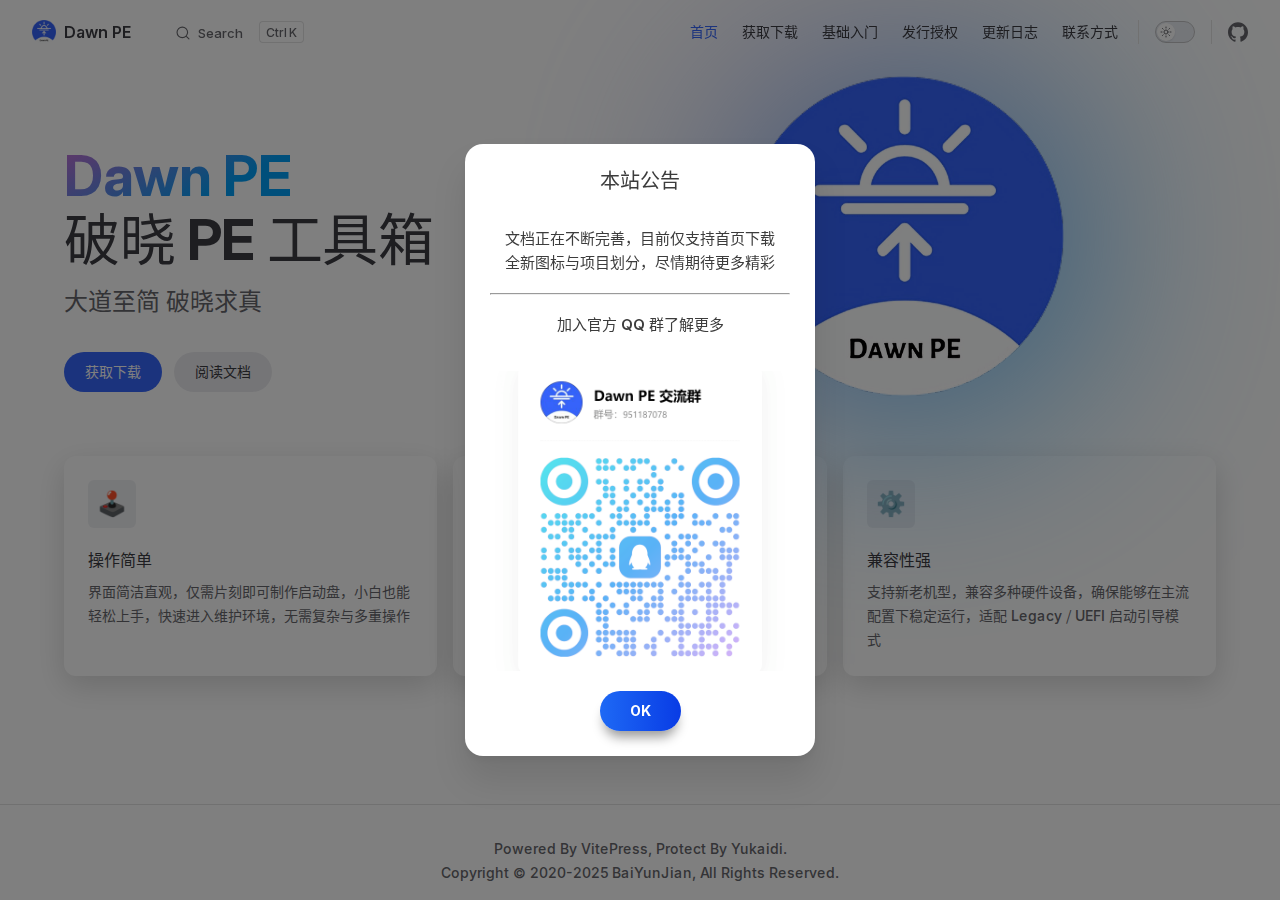
<file: index.html>
<!DOCTYPE html>
<html lang="zh-CN" dir="ltr">
  <head>
    <meta charset="utf-8">
    <meta name="viewport" content="width=device-width,initial-scale=1">
    <title>Dawn PE | 破晓 PE 工具箱</title>
    <meta name="description" content="破晓PE工具箱，一款操作简单、功能强大、兼容性强的全新系统维护工具">
    <meta name="generator" content="VitePress v1.6.3">
    <link rel="preload stylesheet" href="/assets/style.BrmWHdEW.css" as="style">
    <link rel="preload stylesheet" href="/vp-icons.css" as="style">
    
    <script type="module" src="/assets/app.CfW9A6sj.js"></script>
    <link rel="preload" href="/assets/inter-roman-latin.Di8DUHzh.woff2" as="font" type="font/woff2" crossorigin="">
    <link rel="modulepreload" href="/assets/chunks/theme.GeffJ09G.js">
    <link rel="modulepreload" href="/assets/chunks/framework.xFb74wGt.js">
    <link rel="modulepreload" href="/assets/index.md.cGZFNLOT.lean.js">
    <link rel="icon" href="/logo.png">
    <script id="check-dark-mode">(()=>{const e=localStorage.getItem("vitepress-theme-appearance")||"auto",a=window.matchMedia("(prefers-color-scheme: dark)").matches;(!e||e==="auto"?a:e==="dark")&&document.documentElement.classList.add("dark")})();</script>
    <script id="check-mac-os">document.documentElement.classList.toggle("mac",/Mac|iPhone|iPod|iPad/i.test(navigator.platform));</script>
    <meta name="keywords" content="破晓PE工具箱,破晓PE,DawnPE,WinPE,PE系统">
  </head>
  <body>
    <div id="app"><div class="Layout" data-v-e178e7b6><!--[--><!--[--><div class="notice-background" style="display:block;" data-v-4dba5243></div><div class="notice" data-v-4dba5243><h3 class="notice-title" data-v-4dba5243>本站公告</h3><div class="notice-describe" data-v-4dba5243><p style="text-align:center;" data-v-4dba5243><br data-v-4dba5243>文档正在不断完善，目前仅支持首页下载<br data-v-4dba5243>全新图标与项目划分，尽情期待更多精彩</p><hr data-v-4dba5243><p style="text-align:center;" data-v-4dba5243><strong data-v-4dba5243>加入官方 QQ 群了解更多</strong></p><br data-v-4dba5243><img class="notice-img" src="/qrcode.png" data-v-4dba5243></div><div class="notice-footer" data-v-4dba5243><div class="notice-btn" data-v-4dba5243>OK</div></div></div><!--]--><!--]--><!--[--><span tabindex="-1" data-v-7af8aa32></span><a href="#VPContent" class="VPSkipLink visually-hidden" data-v-7af8aa32>Skip to content</a><!--]--><!----><header class="VPNav" data-v-e178e7b6 data-v-7f7a9f33><div class="VPNavBar" data-v-7f7a9f33 data-v-881177e9><div class="wrapper" data-v-881177e9><div class="container" data-v-881177e9><div class="title" data-v-881177e9><div class="VPNavBarTitle" data-v-881177e9 data-v-2afa3e65><a class="title" href="/" data-v-2afa3e65><!--[--><!--]--><!--[--><img class="VPImage logo" src="/logo.png" alt data-v-9a5367e8><!--]--><span data-v-2afa3e65>Dawn PE</span><!--[--><!--]--></a></div></div><div class="content" data-v-881177e9><div class="content-body" data-v-881177e9><!--[--><!--]--><div class="VPNavBarSearch search" data-v-881177e9><!--[--><!----><div id="local-search"><button type="button" class="DocSearch DocSearch-Button" aria-label="Search"><span class="DocSearch-Button-Container"><span class="vp-icon DocSearch-Search-Icon"></span><span class="DocSearch-Button-Placeholder">Search</span></span><span class="DocSearch-Button-Keys"><kbd class="DocSearch-Button-Key"></kbd><kbd class="DocSearch-Button-Key">K</kbd></span></button></div><!--]--></div><nav aria-labelledby="main-nav-aria-label" class="VPNavBarMenu menu" data-v-881177e9 data-v-ee873ba1><span id="main-nav-aria-label" class="visually-hidden" data-v-ee873ba1> Main Navigation </span><!--[--><!--[--><a class="VPLink link VPNavBarMenuLink active" href="/" tabindex="0" data-v-ee873ba1 data-v-897f0b1d><!--[--><span data-v-897f0b1d>首页</span><!--]--></a><!--]--><!--[--><span class="VPLink VPNavBarMenuLink" tabindex="0" data-v-ee873ba1 data-v-897f0b1d><!--[--><span data-v-897f0b1d>获取下载</span><!--]--></span><!--]--><!--[--><span class="VPLink VPNavBarMenuLink" tabindex="0" data-v-ee873ba1 data-v-897f0b1d><!--[--><span data-v-897f0b1d>基础入门</span><!--]--></span><!--]--><!--[--><span class="VPLink VPNavBarMenuLink" tabindex="0" data-v-ee873ba1 data-v-897f0b1d><!--[--><span data-v-897f0b1d>发行授权</span><!--]--></span><!--]--><!--[--><span class="VPLink VPNavBarMenuLink" tabindex="0" data-v-ee873ba1 data-v-897f0b1d><!--[--><span data-v-897f0b1d>更新日志</span><!--]--></span><!--]--><!--[--><span class="VPLink VPNavBarMenuLink" tabindex="0" data-v-ee873ba1 data-v-897f0b1d><!--[--><span data-v-897f0b1d>联系方式</span><!--]--></span><!--]--><!--]--></nav><!----><div class="VPNavBarAppearance appearance" data-v-881177e9 data-v-3ddb055d><button class="VPSwitch VPSwitchAppearance" type="button" role="switch" title aria-checked="false" data-v-3ddb055d data-v-9e27196a data-v-c5d93eb2><span class="check" data-v-c5d93eb2><span class="icon" data-v-c5d93eb2><!--[--><span class="vpi-sun sun" data-v-9e27196a></span><span class="vpi-moon moon" data-v-9e27196a></span><!--]--></span></span></button></div><div class="VPSocialLinks VPNavBarSocialLinks social-links" data-v-881177e9 data-v-55b4de44 data-v-327995e8><!--[--><a class="VPSocialLink no-icon" href="https://github.com/baiyunjian" aria-label="github" target="_blank" rel="noopener" data-v-327995e8 data-v-a5ec0e2d><span class="vpi-social-github"></span></a><!--]--></div><div class="VPFlyout VPNavBarExtra extra" data-v-881177e9 data-v-3c876383 data-v-6269fd87><button type="button" class="button" aria-haspopup="true" aria-expanded="false" aria-label="extra navigation" data-v-6269fd87><span class="vpi-more-horizontal icon" data-v-6269fd87></span></button><div class="menu" data-v-6269fd87><div class="VPMenu" data-v-6269fd87 data-v-560680de><!----><!--[--><!--[--><!----><div class="group" data-v-3c876383><div class="item appearance" data-v-3c876383><p class="label" data-v-3c876383>深浅模式</p><div class="appearance-action" data-v-3c876383><button class="VPSwitch VPSwitchAppearance" type="button" role="switch" title aria-checked="false" data-v-3c876383 data-v-9e27196a data-v-c5d93eb2><span class="check" data-v-c5d93eb2><span class="icon" data-v-c5d93eb2><!--[--><span class="vpi-sun sun" data-v-9e27196a></span><span class="vpi-moon moon" data-v-9e27196a></span><!--]--></span></span></button></div></div></div><div class="group" data-v-3c876383><div class="item social-links" data-v-3c876383><div class="VPSocialLinks social-links-list" data-v-3c876383 data-v-327995e8><!--[--><a class="VPSocialLink no-icon" href="https://github.com/baiyunjian" aria-label="github" target="_blank" rel="noopener" data-v-327995e8 data-v-a5ec0e2d><span class="vpi-social-github"></span></a><!--]--></div></div></div><!--]--><!--]--></div></div></div><!--[--><!--]--><button type="button" class="VPNavBarHamburger hamburger" aria-label="mobile navigation" aria-expanded="false" aria-controls="VPNavScreen" data-v-881177e9 data-v-8a28f7e7><span class="container" data-v-8a28f7e7><span class="top" data-v-8a28f7e7></span><span class="middle" data-v-8a28f7e7></span><span class="bottom" data-v-8a28f7e7></span></span></button></div></div></div></div><div class="divider" data-v-881177e9><div class="divider-line" data-v-881177e9></div></div></div><!----></header><!----><!----><div class="VPContent is-home" id="VPContent" data-v-e178e7b6 data-v-4fecb6a6><div class="VPHome" data-v-4fecb6a6 data-v-e3c2ee97><!--[--><!--]--><div class="VPHero has-image VPHomeHero" data-v-e3c2ee97 data-v-76ff7de8><div class="container" data-v-76ff7de8><div class="main" data-v-76ff7de8><!--[--><!--]--><!--[--><h1 class="heading" data-v-76ff7de8><span class="name clip" data-v-76ff7de8>Dawn PE</span><span class="text" data-v-76ff7de8>破晓 PE 工具箱</span></h1><p class="tagline" data-v-76ff7de8>大道至简 破晓求真</p><!--]--><!--[--><!--]--><div class="actions" data-v-76ff7de8><!--[--><div class="action" data-v-76ff7de8><a class="VPButton medium brand" href="https://rylo.cn/d/%E5%A4%A9%E7%BF%BC%E4%BA%91/DawnPE/DawnPE_V1.3.6.7z" target="_blank" rel="noreferrer" data-v-76ff7de8 data-v-b9deb570>获取下载</a></div><div class="action" data-v-76ff7de8><a class="VPButton medium alt" href="/" data-v-76ff7de8 data-v-b9deb570>阅读文档</a></div><!--]--></div><!--[--><!--]--></div><div class="image" data-v-76ff7de8><div class="image-container" data-v-76ff7de8><div class="image-bg" data-v-76ff7de8></div><!--[--><!--[--><img class="VPImage image-src" src="/logo.png" alt="Dawn PE" data-v-9a5367e8><!--]--><!--]--></div></div></div></div><!--[--><!--]--><!--[--><!--]--><div class="VPFeatures VPHomeFeatures" data-v-e3c2ee97 data-v-2e446bf0><div class="container" data-v-2e446bf0><div class="items" data-v-2e446bf0><!--[--><div class="grid-3 item" data-v-2e446bf0><div class="VPLink no-icon VPFeature" data-v-2e446bf0 data-v-46eb109b><!--[--><article class="box" data-v-46eb109b><div class="icon" data-v-46eb109b>🕹️</div><h2 class="title" data-v-46eb109b>操作简单</h2><p class="details" data-v-46eb109b>界面简洁直观，仅需片刻即可制作启动盘，小白也能轻松上手，快速进入维护环境，无需复杂与多重操作</p><!----></article><!--]--></div></div><div class="grid-3 item" data-v-2e446bf0><div class="VPLink no-icon VPFeature" data-v-2e446bf0 data-v-46eb109b><!--[--><article class="box" data-v-46eb109b><div class="icon" data-v-46eb109b>🚀</div><h2 class="title" data-v-46eb109b>功能强大</h2><p class="details" data-v-46eb109b>满足不同需求，设计 Plus 与 Lite 双定位支持，网络与维护通吃，集成多种实用工具，大幅提升维护效率</p><!----></article><!--]--></div></div><div class="grid-3 item" data-v-2e446bf0><div class="VPLink no-icon VPFeature" data-v-2e446bf0 data-v-46eb109b><!--[--><article class="box" data-v-46eb109b><div class="icon" data-v-46eb109b>⚙️</div><h2 class="title" data-v-46eb109b>兼容性强</h2><p class="details" data-v-46eb109b>支持新老机型，兼容多种硬件设备，确保能够在主流配置下稳定运行，适配 Legacy / UEFI 启动引导模式</p><!----></article><!--]--></div></div><!--]--></div></div></div><!--[--><!--]--><div class="vp-doc container" style="" data-v-e3c2ee97 data-v-1bc09274><!--[--><div style="position:relative;" data-v-e3c2ee97><div></div></div><!--]--></div></div></div><footer class="VPFooter" data-v-e178e7b6 data-v-679609dc><div class="container" data-v-679609dc><p class="message" data-v-679609dc>
        Powered By <a style="text-decoration: none;" href="https://github.com/vuejs/vitepress" target="_blank" rel="nofollow">VitePress</a>, Protect By <a style="text-decoration: none;" href="https://yukaidi.top" target="_blank" rel="nofollow">Yukaidi</a>.
      </p><p class="copyright" data-v-679609dc>Copyright © 2020-2025 BaiYunJian, All Rights Reserved.</p></div></footer><!--[--><!--]--></div></div>
    <script>window.__VP_HASH_MAP__=JSON.parse("{\"index.md\":\"cGZFNLOT\"}");window.__VP_SITE_DATA__=JSON.parse("{\"lang\":\"zh-CN\",\"dir\":\"ltr\",\"title\":\"Dawn PE\",\"description\":\"一款操作简单、功能强大、兼容性强的全新系统维护工具\",\"base\":\"/\",\"head\":[],\"router\":{\"prefetchLinks\":true},\"appearance\":true,\"themeConfig\":{\"logo\":\"/logo.png\",\"nav\":[{\"text\":\"首页\",\"link\":\"/\"},{\"text\":\"获取下载\",\"link\":\"\"},{\"text\":\"基础入门\",\"link\":\"\"},{\"text\":\"发行授权\",\"link\":\"\"},{\"text\":\"更新日志\",\"link\":\"\"},{\"text\":\"联系方式\",\"link\":\"\"}],\"sidebar\":[{\"text\":\"简介\",\"items\":[{\"text\":\"前言\",\"link\":\"/guide/preface\"},{\"text\":\"特色\",\"link\":\"/guide/feature\"},{\"text\":\"类别\",\"link\":\"/guide/class\"},{\"text\":\"须知\",\"link\":\"/guide/notice\"},{\"text\":\"鸣谢\",\"link\":\"/guide/thanks\"}]},{\"text\":\"入门\",\"items\":[{\"text\":\"U 盘模式\",\"link\":\"/base/startup\"},{\"text\":\"本地模式\",\"link\":\"/base/local\"},{\"text\":\"生成 ISO\",\"link\":\"/base/imaging\"}]},{\"text\":\"实例\",\"items\":[{\"text\":\"安装系统\",\"link\":\"/practice/sysinstall\"},{\"text\":\"制作映像\",\"link\":\"/practice/syspack\"},{\"text\":\"修复引导\",\"link\":\"/practice/bootfix\"},{\"text\":\"硬盘分区\",\"link\":\"/practice/diskpart\"},{\"text\":\"驱动备份\",\"link\":\"/practice/drvbackup\"},{\"text\":\"密码破解\",\"link\":\"/practice/password\"}]},{\"text\":\"进阶\",\"items\":[{\"text\":\"常用命令\",\"link\":\"/advance/pecmd\"},{\"text\":\"软件添加\",\"link\":\"/advance/softadd\"},{\"text\":\"驱动添加\",\"link\":\"/advance/drvadd\"},{\"text\":\"壁纸修改\",\"link\":\"/advance/wallpaper\"},{\"text\":\"模块加载\",\"link\":\"/advance/loadmod\"}]},{\"text\":\"发行\",\"items\":[{\"text\":\"版权说明\",\"link\":\"/auth/copyright\"},{\"text\":\"授权规范\",\"link\":\"/auth/rule\"},{\"text\":\"构建仓库\",\"link\":\"/auth/builder\"},{\"text\":\"范例项目\",\"link\":\"/auth/example\"}]}],\"socialLinks\":[{\"icon\":\"github\",\"link\":\"https://github.com/baiyunjian\"}],\"darkModeSwitchLabel\":\"深浅模式\",\"sidebarMenuLabel\":\"目录\",\"returnToTopLabel\":\"返回顶部\",\"outline\":{\"level\":[2,4],\"label\":\"本页大纲\"},\"search\":{\"provider\":\"local\",\"options\":{\"locales\":{\"zh\":{\"translations\":{\"button\":{\"buttonText\":\"搜索文档\",\"buttonAriaLabel\":\"搜索文档\"},\"modal\":{\"noResultsText\":\"无法找到相关结果\",\"resetButtonTitle\":\"清除查询条件\",\"footer\":{\"selectText\":\"选择\",\"navigateText\":\"切换\"}}}}}}},\"footer\":{\"message\":\"\\n        Powered By <a style=\\\"text-decoration: none;\\\" href=\\\"https://github.com/vuejs/vitepress\\\" target=\\\"_blank\\\" rel=\\\"nofollow\\\">VitePress</a>, Protect By <a style=\\\"text-decoration: none;\\\" href=\\\"https://yukaidi.top\\\" target=\\\"_blank\\\" rel=\\\"nofollow\\\">Yukaidi</a>.\\n      \",\"copyright\":\"Copyright © 2020-2025 BaiYunJian, All Rights Reserved.\"},\"lastUpdated\":{\"text\":\"更新时间\",\"formatOptions\":{\"dateStyle\":\"short\",\"timeStyle\":\"medium\"}},\"docFooter\":{\"prev\":\"上一页\",\"next\":\"下一页\"}},\"locales\":{},\"scrollOffset\":134,\"cleanUrls\":false}");</script>
    
  </body>
</html>
</file>
<file: assets/style.BrmWHdEW.css>
@font-face{font-family:Inter;font-style:normal;font-weight:100 900;font-display:swap;src:url(/assets/inter-roman-cyrillic-ext.BBPuwvHQ.woff2) format("woff2");unicode-range:U+0460-052F,U+1C80-1C88,U+20B4,U+2DE0-2DFF,U+A640-A69F,U+FE2E-FE2F}@font-face{font-family:Inter;font-style:normal;font-weight:100 900;font-display:swap;src:url(/assets/inter-roman-cyrillic.C5lxZ8CY.woff2) format("woff2");unicode-range:U+0301,U+0400-045F,U+0490-0491,U+04B0-04B1,U+2116}@font-face{font-family:Inter;font-style:normal;font-weight:100 900;font-display:swap;src:url(/assets/inter-roman-greek-ext.CqjqNYQ-.woff2) format("woff2");unicode-range:U+1F00-1FFF}@font-face{font-family:Inter;font-style:normal;font-weight:100 900;font-display:swap;src:url(/assets/inter-roman-greek.BBVDIX6e.woff2) format("woff2");unicode-range:U+0370-0377,U+037A-037F,U+0384-038A,U+038C,U+038E-03A1,U+03A3-03FF}@font-face{font-family:Inter;font-style:normal;font-weight:100 900;font-display:swap;src:url(/assets/inter-roman-vietnamese.BjW4sHH5.woff2) format("woff2");unicode-range:U+0102-0103,U+0110-0111,U+0128-0129,U+0168-0169,U+01A0-01A1,U+01AF-01B0,U+0300-0301,U+0303-0304,U+0308-0309,U+0323,U+0329,U+1EA0-1EF9,U+20AB}@font-face{font-family:Inter;font-style:normal;font-weight:100 900;font-display:swap;src:url(/assets/inter-roman-latin-ext.4ZJIpNVo.woff2) format("woff2");unicode-range:U+0100-02AF,U+0304,U+0308,U+0329,U+1E00-1E9F,U+1EF2-1EFF,U+2020,U+20A0-20AB,U+20AD-20C0,U+2113,U+2C60-2C7F,U+A720-A7FF}@font-face{font-family:Inter;font-style:normal;font-weight:100 900;font-display:swap;src:url(/assets/inter-roman-latin.Di8DUHzh.woff2) format("woff2");unicode-range:U+0000-00FF,U+0131,U+0152-0153,U+02BB-02BC,U+02C6,U+02DA,U+02DC,U+0304,U+0308,U+0329,U+2000-206F,U+2074,U+20AC,U+2122,U+2191,U+2193,U+2212,U+2215,U+FEFF,U+FFFD}@font-face{font-family:Inter;font-style:italic;font-weight:100 900;font-display:swap;src:url(/assets/inter-italic-cyrillic-ext.r48I6akx.woff2) format("woff2");unicode-range:U+0460-052F,U+1C80-1C88,U+20B4,U+2DE0-2DFF,U+A640-A69F,U+FE2E-FE2F}@font-face{font-family:Inter;font-style:italic;font-weight:100 900;font-display:swap;src:url(/assets/inter-italic-cyrillic.By2_1cv3.woff2) format("woff2");unicode-range:U+0301,U+0400-045F,U+0490-0491,U+04B0-04B1,U+2116}@font-face{font-family:Inter;font-style:italic;font-weight:100 900;font-display:swap;src:url(/assets/inter-italic-greek-ext.1u6EdAuj.woff2) format("woff2");unicode-range:U+1F00-1FFF}@font-face{font-family:Inter;font-style:italic;font-weight:100 900;font-display:swap;src:url(/assets/inter-italic-greek.DJ8dCoTZ.woff2) format("woff2");unicode-range:U+0370-0377,U+037A-037F,U+0384-038A,U+038C,U+038E-03A1,U+03A3-03FF}@font-face{font-family:Inter;font-style:italic;font-weight:100 900;font-display:swap;src:url(/assets/inter-italic-vietnamese.BSbpV94h.woff2) format("woff2");unicode-range:U+0102-0103,U+0110-0111,U+0128-0129,U+0168-0169,U+01A0-01A1,U+01AF-01B0,U+0300-0301,U+0303-0304,U+0308-0309,U+0323,U+0329,U+1EA0-1EF9,U+20AB}@font-face{font-family:Inter;font-style:italic;font-weight:100 900;font-display:swap;src:url(/assets/inter-italic-latin-ext.CN1xVJS-.woff2) format("woff2");unicode-range:U+0100-02AF,U+0304,U+0308,U+0329,U+1E00-1E9F,U+1EF2-1EFF,U+2020,U+20A0-20AB,U+20AD-20C0,U+2113,U+2C60-2C7F,U+A720-A7FF}@font-face{font-family:Inter;font-style:italic;font-weight:100 900;font-display:swap;src:url(/assets/inter-italic-latin.C2AdPX0b.woff2) format("woff2");unicode-range:U+0000-00FF,U+0131,U+0152-0153,U+02BB-02BC,U+02C6,U+02DA,U+02DC,U+0304,U+0308,U+0329,U+2000-206F,U+2074,U+20AC,U+2122,U+2191,U+2193,U+2212,U+2215,U+FEFF,U+FFFD}@font-face{font-family:Punctuation SC;font-weight:400;src:local("PingFang SC Regular"),local("Noto Sans CJK SC"),local("Microsoft YaHei");unicode-range:U+201C,U+201D,U+2018,U+2019,U+2E3A,U+2014,U+2013,U+2026,U+00B7,U+007E,U+002F}@font-face{font-family:Punctuation SC;font-weight:500;src:local("PingFang SC Medium"),local("Noto Sans CJK SC"),local("Microsoft YaHei");unicode-range:U+201C,U+201D,U+2018,U+2019,U+2E3A,U+2014,U+2013,U+2026,U+00B7,U+007E,U+002F}@font-face{font-family:Punctuation SC;font-weight:600;src:local("PingFang SC Semibold"),local("Noto Sans CJK SC Bold"),local("Microsoft YaHei Bold");unicode-range:U+201C,U+201D,U+2018,U+2019,U+2E3A,U+2014,U+2013,U+2026,U+00B7,U+007E,U+002F}@font-face{font-family:Punctuation SC;font-weight:700;src:local("PingFang SC Semibold"),local("Noto Sans CJK SC Bold"),local("Microsoft YaHei Bold");unicode-range:U+201C,U+201D,U+2018,U+2019,U+2E3A,U+2014,U+2013,U+2026,U+00B7,U+007E,U+002F}:root{--vp-c-white: #ffffff;--vp-c-black: #000000;--vp-c-neutral: var(--vp-c-black);--vp-c-neutral-inverse: var(--vp-c-white)}.dark{--vp-c-neutral: var(--vp-c-white);--vp-c-neutral-inverse: var(--vp-c-black)}:root{--vp-c-gray-1: #dddde3;--vp-c-gray-2: #e4e4e9;--vp-c-gray-3: #ebebef;--vp-c-gray-soft: rgba(142, 150, 170, .14);--vp-c-indigo-1: #3451b2;--vp-c-indigo-2: #3a5ccc;--vp-c-indigo-3: #5672cd;--vp-c-indigo-soft: rgba(100, 108, 255, .14);--vp-c-purple-1: #6f42c1;--vp-c-purple-2: #7e4cc9;--vp-c-purple-3: #8e5cd9;--vp-c-purple-soft: rgba(159, 122, 234, .14);--vp-c-green-1: #18794e;--vp-c-green-2: #299764;--vp-c-green-3: #30a46c;--vp-c-green-soft: rgba(16, 185, 129, .14);--vp-c-yellow-1: #915930;--vp-c-yellow-2: #946300;--vp-c-yellow-3: #9f6a00;--vp-c-yellow-soft: rgba(234, 179, 8, .14);--vp-c-red-1: #b8272c;--vp-c-red-2: #d5393e;--vp-c-red-3: #e0575b;--vp-c-red-soft: rgba(244, 63, 94, .14);--vp-c-sponsor: #db2777}.dark{--vp-c-gray-1: #515c67;--vp-c-gray-2: #414853;--vp-c-gray-3: #32363f;--vp-c-gray-soft: rgba(101, 117, 133, .16);--vp-c-indigo-1: #a8b1ff;--vp-c-indigo-2: #5c73e7;--vp-c-indigo-3: #3e63dd;--vp-c-indigo-soft: rgba(100, 108, 255, .16);--vp-c-purple-1: #c8abfa;--vp-c-purple-2: #a879e6;--vp-c-purple-3: #8e5cd9;--vp-c-purple-soft: rgba(159, 122, 234, .16);--vp-c-green-1: #3dd68c;--vp-c-green-2: #30a46c;--vp-c-green-3: #298459;--vp-c-green-soft: rgba(16, 185, 129, .16);--vp-c-yellow-1: #f9b44e;--vp-c-yellow-2: #da8b17;--vp-c-yellow-3: #a46a0a;--vp-c-yellow-soft: rgba(234, 179, 8, .16);--vp-c-red-1: #f66f81;--vp-c-red-2: #f14158;--vp-c-red-3: #b62a3c;--vp-c-red-soft: rgba(244, 63, 94, .16)}:root{--vp-c-bg: #ffffff;--vp-c-bg-alt: #f6f6f7;--vp-c-bg-elv: #ffffff;--vp-c-bg-soft: #f6f6f7}.dark{--vp-c-bg: #1b1b1f;--vp-c-bg-alt: #161618;--vp-c-bg-elv: #202127;--vp-c-bg-soft: #202127}:root{--vp-c-border: #c2c2c4;--vp-c-divider: #e2e2e3;--vp-c-gutter: #e2e2e3}.dark{--vp-c-border: #3c3f44;--vp-c-divider: #2e2e32;--vp-c-gutter: #000000}:root{--vp-c-text-1: #3c3c43;--vp-c-text-2: #67676c;--vp-c-text-3: #929295}.dark{--vp-c-text-1: #dfdfd6;--vp-c-text-2: #98989f;--vp-c-text-3: #6a6a71}:root{--vp-c-default-1: var(--vp-c-gray-1);--vp-c-default-2: var(--vp-c-gray-2);--vp-c-default-3: var(--vp-c-gray-3);--vp-c-default-soft: var(--vp-c-gray-soft);--vp-c-brand-1: var(--vp-c-indigo-1);--vp-c-brand-2: var(--vp-c-indigo-2);--vp-c-brand-3: var(--vp-c-indigo-3);--vp-c-brand-soft: var(--vp-c-indigo-soft);--vp-c-brand: var(--vp-c-brand-1);--vp-c-tip-1: var(--vp-c-brand-1);--vp-c-tip-2: var(--vp-c-brand-2);--vp-c-tip-3: var(--vp-c-brand-3);--vp-c-tip-soft: var(--vp-c-brand-soft);--vp-c-note-1: var(--vp-c-brand-1);--vp-c-note-2: var(--vp-c-brand-2);--vp-c-note-3: var(--vp-c-brand-3);--vp-c-note-soft: var(--vp-c-brand-soft);--vp-c-success-1: var(--vp-c-green-1);--vp-c-success-2: var(--vp-c-green-2);--vp-c-success-3: var(--vp-c-green-3);--vp-c-success-soft: var(--vp-c-green-soft);--vp-c-important-1: var(--vp-c-purple-1);--vp-c-important-2: var(--vp-c-purple-2);--vp-c-important-3: var(--vp-c-purple-3);--vp-c-important-soft: var(--vp-c-purple-soft);--vp-c-warning-1: var(--vp-c-yellow-1);--vp-c-warning-2: var(--vp-c-yellow-2);--vp-c-warning-3: var(--vp-c-yellow-3);--vp-c-warning-soft: var(--vp-c-yellow-soft);--vp-c-danger-1: var(--vp-c-red-1);--vp-c-danger-2: var(--vp-c-red-2);--vp-c-danger-3: var(--vp-c-red-3);--vp-c-danger-soft: var(--vp-c-red-soft);--vp-c-caution-1: var(--vp-c-red-1);--vp-c-caution-2: var(--vp-c-red-2);--vp-c-caution-3: var(--vp-c-red-3);--vp-c-caution-soft: var(--vp-c-red-soft)}:root{--vp-font-family-base: "Inter", ui-sans-serif, system-ui, sans-serif, "Apple Color Emoji", "Segoe UI Emoji", "Segoe UI Symbol", "Noto Color Emoji";--vp-font-family-mono: ui-monospace, "Menlo", "Monaco", "Consolas", "Liberation Mono", "Courier New", monospace;font-optical-sizing:auto}:root:where(:lang(zh)){--vp-font-family-base: "Punctuation SC", "Inter", ui-sans-serif, system-ui, sans-serif, "Apple Color Emoji", "Segoe UI Emoji", "Segoe UI Symbol", "Noto Color Emoji"}:root{--vp-shadow-1: 0 1px 2px rgba(0, 0, 0, .04), 0 1px 2px rgba(0, 0, 0, .06);--vp-shadow-2: 0 3px 12px rgba(0, 0, 0, .07), 0 1px 4px rgba(0, 0, 0, .07);--vp-shadow-3: 0 12px 32px rgba(0, 0, 0, .1), 0 2px 6px rgba(0, 0, 0, .08);--vp-shadow-4: 0 14px 44px rgba(0, 0, 0, .12), 0 3px 9px rgba(0, 0, 0, .12);--vp-shadow-5: 0 18px 56px rgba(0, 0, 0, .16), 0 4px 12px rgba(0, 0, 0, .16)}:root{--vp-z-index-footer: 10;--vp-z-index-local-nav: 20;--vp-z-index-nav: 30;--vp-z-index-layout-top: 40;--vp-z-index-backdrop: 50;--vp-z-index-sidebar: 60}@media (min-width: 960px){:root{--vp-z-index-sidebar: 25}}:root{--vp-layout-max-width: 1440px}:root{--vp-header-anchor-symbol: "#"}:root{--vp-code-line-height: 1.7;--vp-code-font-size: .875em;--vp-code-color: var(--vp-c-brand-1);--vp-code-link-color: var(--vp-c-brand-1);--vp-code-link-hover-color: var(--vp-c-brand-2);--vp-code-bg: var(--vp-c-default-soft);--vp-code-block-color: var(--vp-c-text-2);--vp-code-block-bg: var(--vp-c-bg-alt);--vp-code-block-divider-color: var(--vp-c-gutter);--vp-code-lang-color: var(--vp-c-text-3);--vp-code-line-highlight-color: var(--vp-c-default-soft);--vp-code-line-number-color: var(--vp-c-text-3);--vp-code-line-diff-add-color: var(--vp-c-success-soft);--vp-code-line-diff-add-symbol-color: var(--vp-c-success-1);--vp-code-line-diff-remove-color: var(--vp-c-danger-soft);--vp-code-line-diff-remove-symbol-color: var(--vp-c-danger-1);--vp-code-line-warning-color: var(--vp-c-warning-soft);--vp-code-line-error-color: var(--vp-c-danger-soft);--vp-code-copy-code-border-color: var(--vp-c-divider);--vp-code-copy-code-bg: var(--vp-c-bg-soft);--vp-code-copy-code-hover-border-color: var(--vp-c-divider);--vp-code-copy-code-hover-bg: var(--vp-c-bg);--vp-code-copy-code-active-text: var(--vp-c-text-2);--vp-code-copy-copied-text-content: "Copied";--vp-code-tab-divider: var(--vp-code-block-divider-color);--vp-code-tab-text-color: var(--vp-c-text-2);--vp-code-tab-bg: var(--vp-code-block-bg);--vp-code-tab-hover-text-color: var(--vp-c-text-1);--vp-code-tab-active-text-color: var(--vp-c-text-1);--vp-code-tab-active-bar-color: var(--vp-c-brand-1)}:lang(es),:lang(pt){--vp-code-copy-copied-text-content: "Copiado"}:lang(fa){--vp-code-copy-copied-text-content: "کپی شد"}:lang(ko){--vp-code-copy-copied-text-content: "복사됨"}:lang(ru){--vp-code-copy-copied-text-content: "Скопировано"}:lang(zh){--vp-code-copy-copied-text-content: "已复制"}:root{--vp-button-brand-border: transparent;--vp-button-brand-text: var(--vp-c-white);--vp-button-brand-bg: var(--vp-c-brand-3);--vp-button-brand-hover-border: transparent;--vp-button-brand-hover-text: var(--vp-c-white);--vp-button-brand-hover-bg: var(--vp-c-brand-2);--vp-button-brand-active-border: transparent;--vp-button-brand-active-text: var(--vp-c-white);--vp-button-brand-active-bg: var(--vp-c-brand-1);--vp-button-alt-border: transparent;--vp-button-alt-text: var(--vp-c-text-1);--vp-button-alt-bg: var(--vp-c-default-3);--vp-button-alt-hover-border: transparent;--vp-button-alt-hover-text: var(--vp-c-text-1);--vp-button-alt-hover-bg: var(--vp-c-default-2);--vp-button-alt-active-border: transparent;--vp-button-alt-active-text: var(--vp-c-text-1);--vp-button-alt-active-bg: var(--vp-c-default-1);--vp-button-sponsor-border: var(--vp-c-text-2);--vp-button-sponsor-text: var(--vp-c-text-2);--vp-button-sponsor-bg: transparent;--vp-button-sponsor-hover-border: var(--vp-c-sponsor);--vp-button-sponsor-hover-text: var(--vp-c-sponsor);--vp-button-sponsor-hover-bg: transparent;--vp-button-sponsor-active-border: var(--vp-c-sponsor);--vp-button-sponsor-active-text: var(--vp-c-sponsor);--vp-button-sponsor-active-bg: transparent}:root{--vp-custom-block-font-size: 14px;--vp-custom-block-code-font-size: 13px;--vp-custom-block-info-border: transparent;--vp-custom-block-info-text: var(--vp-c-text-1);--vp-custom-block-info-bg: var(--vp-c-default-soft);--vp-custom-block-info-code-bg: var(--vp-c-default-soft);--vp-custom-block-note-border: transparent;--vp-custom-block-note-text: var(--vp-c-text-1);--vp-custom-block-note-bg: var(--vp-c-default-soft);--vp-custom-block-note-code-bg: var(--vp-c-default-soft);--vp-custom-block-tip-border: transparent;--vp-custom-block-tip-text: var(--vp-c-text-1);--vp-custom-block-tip-bg: var(--vp-c-tip-soft);--vp-custom-block-tip-code-bg: var(--vp-c-tip-soft);--vp-custom-block-important-border: transparent;--vp-custom-block-important-text: var(--vp-c-text-1);--vp-custom-block-important-bg: var(--vp-c-important-soft);--vp-custom-block-important-code-bg: var(--vp-c-important-soft);--vp-custom-block-warning-border: transparent;--vp-custom-block-warning-text: var(--vp-c-text-1);--vp-custom-block-warning-bg: var(--vp-c-warning-soft);--vp-custom-block-warning-code-bg: var(--vp-c-warning-soft);--vp-custom-block-danger-border: transparent;--vp-custom-block-danger-text: var(--vp-c-text-1);--vp-custom-block-danger-bg: var(--vp-c-danger-soft);--vp-custom-block-danger-code-bg: var(--vp-c-danger-soft);--vp-custom-block-caution-border: transparent;--vp-custom-block-caution-text: var(--vp-c-text-1);--vp-custom-block-caution-bg: var(--vp-c-caution-soft);--vp-custom-block-caution-code-bg: var(--vp-c-caution-soft);--vp-custom-block-details-border: var(--vp-custom-block-info-border);--vp-custom-block-details-text: var(--vp-custom-block-info-text);--vp-custom-block-details-bg: var(--vp-custom-block-info-bg);--vp-custom-block-details-code-bg: var(--vp-custom-block-info-code-bg)}:root{--vp-input-border-color: var(--vp-c-border);--vp-input-bg-color: var(--vp-c-bg-alt);--vp-input-switch-bg-color: var(--vp-c-default-soft)}:root{--vp-nav-height: 64px;--vp-nav-bg-color: var(--vp-c-bg);--vp-nav-screen-bg-color: var(--vp-c-bg);--vp-nav-logo-height: 24px}.hide-nav{--vp-nav-height: 0px}.hide-nav .VPSidebar{--vp-nav-height: 22px}:root{--vp-local-nav-bg-color: var(--vp-c-bg)}:root{--vp-sidebar-width: 272px;--vp-sidebar-bg-color: var(--vp-c-bg-alt)}:root{--vp-backdrop-bg-color: rgba(0, 0, 0, .6)}:root{--vp-home-hero-name-color: var(--vp-c-brand-1);--vp-home-hero-name-background: transparent;--vp-home-hero-image-background-image: none;--vp-home-hero-image-filter: none}:root{--vp-badge-info-border: transparent;--vp-badge-info-text: var(--vp-c-text-2);--vp-badge-info-bg: var(--vp-c-default-soft);--vp-badge-tip-border: transparent;--vp-badge-tip-text: var(--vp-c-tip-1);--vp-badge-tip-bg: var(--vp-c-tip-soft);--vp-badge-warning-border: transparent;--vp-badge-warning-text: var(--vp-c-warning-1);--vp-badge-warning-bg: var(--vp-c-warning-soft);--vp-badge-danger-border: transparent;--vp-badge-danger-text: var(--vp-c-danger-1);--vp-badge-danger-bg: var(--vp-c-danger-soft)}:root{--vp-carbon-ads-text-color: var(--vp-c-text-1);--vp-carbon-ads-poweredby-color: var(--vp-c-text-2);--vp-carbon-ads-bg-color: var(--vp-c-bg-soft);--vp-carbon-ads-hover-text-color: var(--vp-c-brand-1);--vp-carbon-ads-hover-poweredby-color: var(--vp-c-text-1)}:root{--vp-local-search-bg: var(--vp-c-bg);--vp-local-search-result-bg: var(--vp-c-bg);--vp-local-search-result-border: var(--vp-c-divider);--vp-local-search-result-selected-bg: var(--vp-c-bg);--vp-local-search-result-selected-border: var(--vp-c-brand-1);--vp-local-search-highlight-bg: var(--vp-c-brand-1);--vp-local-search-highlight-text: var(--vp-c-neutral-inverse)}@media (prefers-reduced-motion: reduce){*,:before,:after{animation-delay:-1ms!important;animation-duration:1ms!important;animation-iteration-count:1!important;background-attachment:initial!important;scroll-behavior:auto!important;transition-duration:0s!important;transition-delay:0s!important}}*,:before,:after{box-sizing:border-box}html{line-height:1.4;font-size:16px;-webkit-text-size-adjust:100%}html.dark{color-scheme:dark}body{margin:0;width:100%;min-width:320px;min-height:100vh;line-height:24px;font-family:var(--vp-font-family-base);font-size:16px;font-weight:400;color:var(--vp-c-text-1);background-color:var(--vp-c-bg);font-synthesis:style;text-rendering:optimizeLegibility;-webkit-font-smoothing:antialiased;-moz-osx-font-smoothing:grayscale}main{display:block}h1,h2,h3,h4,h5,h6{margin:0;line-height:24px;font-size:16px;font-weight:400}p{margin:0}strong,b{font-weight:600}a,area,button,[role=button],input,label,select,summary,textarea{touch-action:manipulation}a{color:inherit;text-decoration:inherit}ol,ul{list-style:none;margin:0;padding:0}blockquote{margin:0}pre,code,kbd,samp{font-family:var(--vp-font-family-mono)}img,svg,video,canvas,audio,iframe,embed,object{display:block}figure{margin:0}img,video{max-width:100%;height:auto}button,input,optgroup,select,textarea{border:0;padding:0;line-height:inherit;color:inherit}button{padding:0;font-family:inherit;background-color:transparent;background-image:none}button:enabled,[role=button]:enabled{cursor:pointer}button:focus,button:focus-visible{outline:1px dotted;outline:4px auto -webkit-focus-ring-color}button:focus:not(:focus-visible){outline:none!important}input:focus,textarea:focus,select:focus{outline:none}table{border-collapse:collapse}input{background-color:transparent}input:-ms-input-placeholder,textarea:-ms-input-placeholder{color:var(--vp-c-text-3)}input::-ms-input-placeholder,textarea::-ms-input-placeholder{color:var(--vp-c-text-3)}input::placeholder,textarea::placeholder{color:var(--vp-c-text-3)}input::-webkit-outer-spin-button,input::-webkit-inner-spin-button{-webkit-appearance:none;margin:0}input[type=number]{-moz-appearance:textfield}textarea{resize:vertical}select{-webkit-appearance:none}fieldset{margin:0;padding:0}h1,h2,h3,h4,h5,h6,li,p{overflow-wrap:break-word}vite-error-overlay{z-index:9999}mjx-container{overflow-x:auto}mjx-container>svg{display:inline-block;margin:auto}[class^=vpi-],[class*=" vpi-"],.vp-icon{width:1em;height:1em}[class^=vpi-].bg,[class*=" vpi-"].bg,.vp-icon.bg{background-size:100% 100%;background-color:transparent}[class^=vpi-]:not(.bg),[class*=" vpi-"]:not(.bg),.vp-icon:not(.bg){-webkit-mask:var(--icon) no-repeat;mask:var(--icon) no-repeat;-webkit-mask-size:100% 100%;mask-size:100% 100%;background-color:currentColor;color:inherit}.vpi-align-left{--icon: url("data:image/svg+xml,%3Csvg xmlns='http://www.w3.org/2000/svg' fill='none' stroke='currentColor' stroke-linecap='round' stroke-linejoin='round' stroke-width='2' viewBox='0 0 24 24'%3E%3Cpath d='M21 6H3M15 12H3M17 18H3'/%3E%3C/svg%3E")}.vpi-arrow-right,.vpi-arrow-down,.vpi-arrow-left,.vpi-arrow-up{--icon: url("data:image/svg+xml,%3Csvg xmlns='http://www.w3.org/2000/svg' fill='none' stroke='currentColor' stroke-linecap='round' stroke-linejoin='round' stroke-width='2' viewBox='0 0 24 24'%3E%3Cpath d='M5 12h14M12 5l7 7-7 7'/%3E%3C/svg%3E")}.vpi-chevron-right,.vpi-chevron-down,.vpi-chevron-left,.vpi-chevron-up{--icon: url("data:image/svg+xml,%3Csvg xmlns='http://www.w3.org/2000/svg' fill='none' stroke='currentColor' stroke-linecap='round' stroke-linejoin='round' stroke-width='2' viewBox='0 0 24 24'%3E%3Cpath d='m9 18 6-6-6-6'/%3E%3C/svg%3E")}.vpi-chevron-down,.vpi-arrow-down{transform:rotate(90deg)}.vpi-chevron-left,.vpi-arrow-left{transform:rotate(180deg)}.vpi-chevron-up,.vpi-arrow-up{transform:rotate(-90deg)}.vpi-square-pen{--icon: url("data:image/svg+xml,%3Csvg xmlns='http://www.w3.org/2000/svg' fill='none' stroke='currentColor' stroke-linecap='round' stroke-linejoin='round' stroke-width='2' viewBox='0 0 24 24'%3E%3Cpath d='M12 3H5a2 2 0 0 0-2 2v14a2 2 0 0 0 2 2h14a2 2 0 0 0 2-2v-7'/%3E%3Cpath d='M18.375 2.625a2.121 2.121 0 1 1 3 3L12 15l-4 1 1-4Z'/%3E%3C/svg%3E")}.vpi-plus{--icon: url("data:image/svg+xml,%3Csvg xmlns='http://www.w3.org/2000/svg' fill='none' stroke='currentColor' stroke-linecap='round' stroke-linejoin='round' stroke-width='2' viewBox='0 0 24 24'%3E%3Cpath d='M5 12h14M12 5v14'/%3E%3C/svg%3E")}.vpi-sun{--icon: url("data:image/svg+xml,%3Csvg xmlns='http://www.w3.org/2000/svg' fill='none' stroke='currentColor' stroke-linecap='round' stroke-linejoin='round' stroke-width='2' viewBox='0 0 24 24'%3E%3Ccircle cx='12' cy='12' r='4'/%3E%3Cpath d='M12 2v2M12 20v2M4.93 4.93l1.41 1.41M17.66 17.66l1.41 1.41M2 12h2M20 12h2M6.34 17.66l-1.41 1.41M19.07 4.93l-1.41 1.41'/%3E%3C/svg%3E")}.vpi-moon{--icon: url("data:image/svg+xml,%3Csvg xmlns='http://www.w3.org/2000/svg' fill='none' stroke='currentColor' stroke-linecap='round' stroke-linejoin='round' stroke-width='2' viewBox='0 0 24 24'%3E%3Cpath d='M12 3a6 6 0 0 0 9 9 9 9 0 1 1-9-9Z'/%3E%3C/svg%3E")}.vpi-more-horizontal{--icon: url("data:image/svg+xml,%3Csvg xmlns='http://www.w3.org/2000/svg' fill='none' stroke='currentColor' stroke-linecap='round' stroke-linejoin='round' stroke-width='2' viewBox='0 0 24 24'%3E%3Ccircle cx='12' cy='12' r='1'/%3E%3Ccircle cx='19' cy='12' r='1'/%3E%3Ccircle cx='5' cy='12' r='1'/%3E%3C/svg%3E")}.vpi-languages{--icon: url("data:image/svg+xml,%3Csvg xmlns='http://www.w3.org/2000/svg' fill='none' stroke='currentColor' stroke-linecap='round' stroke-linejoin='round' stroke-width='2' viewBox='0 0 24 24'%3E%3Cpath d='m5 8 6 6M4 14l6-6 2-3M2 5h12M7 2h1M22 22l-5-10-5 10M14 18h6'/%3E%3C/svg%3E")}.vpi-heart{--icon: url("data:image/svg+xml,%3Csvg xmlns='http://www.w3.org/2000/svg' fill='none' stroke='currentColor' stroke-linecap='round' stroke-linejoin='round' stroke-width='2' viewBox='0 0 24 24'%3E%3Cpath d='M19 14c1.49-1.46 3-3.21 3-5.5A5.5 5.5 0 0 0 16.5 3c-1.76 0-3 .5-4.5 2-1.5-1.5-2.74-2-4.5-2A5.5 5.5 0 0 0 2 8.5c0 2.3 1.5 4.05 3 5.5l7 7Z'/%3E%3C/svg%3E")}.vpi-search{--icon: url("data:image/svg+xml,%3Csvg xmlns='http://www.w3.org/2000/svg' fill='none' stroke='currentColor' stroke-linecap='round' stroke-linejoin='round' stroke-width='2' viewBox='0 0 24 24'%3E%3Ccircle cx='11' cy='11' r='8'/%3E%3Cpath d='m21 21-4.3-4.3'/%3E%3C/svg%3E")}.vpi-layout-list{--icon: url("data:image/svg+xml,%3Csvg xmlns='http://www.w3.org/2000/svg' fill='none' stroke='currentColor' stroke-linecap='round' stroke-linejoin='round' stroke-width='2' viewBox='0 0 24 24'%3E%3Crect width='7' height='7' x='3' y='3' rx='1'/%3E%3Crect width='7' height='7' x='3' y='14' rx='1'/%3E%3Cpath d='M14 4h7M14 9h7M14 15h7M14 20h7'/%3E%3C/svg%3E")}.vpi-delete{--icon: url("data:image/svg+xml,%3Csvg xmlns='http://www.w3.org/2000/svg' fill='none' stroke='currentColor' stroke-linecap='round' stroke-linejoin='round' stroke-width='2' viewBox='0 0 24 24'%3E%3Cpath d='M20 5H9l-7 7 7 7h11a2 2 0 0 0 2-2V7a2 2 0 0 0-2-2ZM18 9l-6 6M12 9l6 6'/%3E%3C/svg%3E")}.vpi-corner-down-left{--icon: url("data:image/svg+xml,%3Csvg xmlns='http://www.w3.org/2000/svg' fill='none' stroke='currentColor' stroke-linecap='round' stroke-linejoin='round' stroke-width='2' viewBox='0 0 24 24'%3E%3Cpath d='m9 10-5 5 5 5'/%3E%3Cpath d='M20 4v7a4 4 0 0 1-4 4H4'/%3E%3C/svg%3E")}:root{--vp-icon-copy: url("data:image/svg+xml,%3Csvg xmlns='http://www.w3.org/2000/svg' fill='none' stroke='rgba(128,128,128,1)' stroke-linecap='round' stroke-linejoin='round' stroke-width='2' viewBox='0 0 24 24'%3E%3Crect width='8' height='4' x='8' y='2' rx='1' ry='1'/%3E%3Cpath d='M16 4h2a2 2 0 0 1 2 2v14a2 2 0 0 1-2 2H6a2 2 0 0 1-2-2V6a2 2 0 0 1 2-2h2'/%3E%3C/svg%3E");--vp-icon-copied: url("data:image/svg+xml,%3Csvg xmlns='http://www.w3.org/2000/svg' fill='none' stroke='rgba(128,128,128,1)' stroke-linecap='round' stroke-linejoin='round' stroke-width='2' viewBox='0 0 24 24'%3E%3Crect width='8' height='4' x='8' y='2' rx='1' ry='1'/%3E%3Cpath d='M16 4h2a2 2 0 0 1 2 2v14a2 2 0 0 1-2 2H6a2 2 0 0 1-2-2V6a2 2 0 0 1 2-2h2'/%3E%3Cpath d='m9 14 2 2 4-4'/%3E%3C/svg%3E")}.visually-hidden{position:absolute;width:1px;height:1px;white-space:nowrap;clip:rect(0 0 0 0);clip-path:inset(50%);overflow:hidden}.custom-block{border:1px solid transparent;border-radius:8px;padding:16px 16px 8px;line-height:24px;font-size:var(--vp-custom-block-font-size);color:var(--vp-c-text-2)}.custom-block.info{border-color:var(--vp-custom-block-info-border);color:var(--vp-custom-block-info-text);background-color:var(--vp-custom-block-info-bg)}.custom-block.info a,.custom-block.info code{color:var(--vp-c-brand-1)}.custom-block.info a:hover,.custom-block.info a:hover>code{color:var(--vp-c-brand-2)}.custom-block.info code{background-color:var(--vp-custom-block-info-code-bg)}.custom-block.note{border-color:var(--vp-custom-block-note-border);color:var(--vp-custom-block-note-text);background-color:var(--vp-custom-block-note-bg)}.custom-block.note a,.custom-block.note code{color:var(--vp-c-brand-1)}.custom-block.note a:hover,.custom-block.note a:hover>code{color:var(--vp-c-brand-2)}.custom-block.note code{background-color:var(--vp-custom-block-note-code-bg)}.custom-block.tip{border-color:var(--vp-custom-block-tip-border);color:var(--vp-custom-block-tip-text);background-color:var(--vp-custom-block-tip-bg)}.custom-block.tip a,.custom-block.tip code{color:var(--vp-c-tip-1)}.custom-block.tip a:hover,.custom-block.tip a:hover>code{color:var(--vp-c-tip-2)}.custom-block.tip code{background-color:var(--vp-custom-block-tip-code-bg)}.custom-block.important{border-color:var(--vp-custom-block-important-border);color:var(--vp-custom-block-important-text);background-color:var(--vp-custom-block-important-bg)}.custom-block.important a,.custom-block.important code{color:var(--vp-c-important-1)}.custom-block.important a:hover,.custom-block.important a:hover>code{color:var(--vp-c-important-2)}.custom-block.important code{background-color:var(--vp-custom-block-important-code-bg)}.custom-block.warning{border-color:var(--vp-custom-block-warning-border);color:var(--vp-custom-block-warning-text);background-color:var(--vp-custom-block-warning-bg)}.custom-block.warning a,.custom-block.warning code{color:var(--vp-c-warning-1)}.custom-block.warning a:hover,.custom-block.warning a:hover>code{color:var(--vp-c-warning-2)}.custom-block.warning code{background-color:var(--vp-custom-block-warning-code-bg)}.custom-block.danger{border-color:var(--vp-custom-block-danger-border);color:var(--vp-custom-block-danger-text);background-color:var(--vp-custom-block-danger-bg)}.custom-block.danger a,.custom-block.danger code{color:var(--vp-c-danger-1)}.custom-block.danger a:hover,.custom-block.danger a:hover>code{color:var(--vp-c-danger-2)}.custom-block.danger code{background-color:var(--vp-custom-block-danger-code-bg)}.custom-block.caution{border-color:var(--vp-custom-block-caution-border);color:var(--vp-custom-block-caution-text);background-color:var(--vp-custom-block-caution-bg)}.custom-block.caution a,.custom-block.caution code{color:var(--vp-c-caution-1)}.custom-block.caution a:hover,.custom-block.caution a:hover>code{color:var(--vp-c-caution-2)}.custom-block.caution code{background-color:var(--vp-custom-block-caution-code-bg)}.custom-block.details{border-color:var(--vp-custom-block-details-border);color:var(--vp-custom-block-details-text);background-color:var(--vp-custom-block-details-bg)}.custom-block.details a{color:var(--vp-c-brand-1)}.custom-block.details a:hover,.custom-block.details a:hover>code{color:var(--vp-c-brand-2)}.custom-block.details code{background-color:var(--vp-custom-block-details-code-bg)}.custom-block-title{font-weight:600}.custom-block p+p{margin:8px 0}.custom-block.details summary{margin:0 0 8px;font-weight:700;cursor:pointer;-webkit-user-select:none;user-select:none}.custom-block.details summary+p{margin:8px 0}.custom-block a{color:inherit;font-weight:600;text-decoration:underline;text-underline-offset:2px;transition:opacity .25s}.custom-block a:hover{opacity:.75}.custom-block code{font-size:var(--vp-custom-block-code-font-size)}.custom-block.custom-block th,.custom-block.custom-block blockquote>p{font-size:var(--vp-custom-block-font-size);color:inherit}.dark .vp-code span{color:var(--shiki-dark, inherit)}html:not(.dark) .vp-code span{color:var(--shiki-light, inherit)}.vp-code-group{margin-top:16px}.vp-code-group .tabs{position:relative;display:flex;margin-right:-24px;margin-left:-24px;padding:0 12px;background-color:var(--vp-code-tab-bg);overflow-x:auto;overflow-y:hidden;box-shadow:inset 0 -1px var(--vp-code-tab-divider)}@media (min-width: 640px){.vp-code-group .tabs{margin-right:0;margin-left:0;border-radius:8px 8px 0 0}}.vp-code-group .tabs input{position:fixed;opacity:0;pointer-events:none}.vp-code-group .tabs label{position:relative;display:inline-block;border-bottom:1px solid transparent;padding:0 12px;line-height:48px;font-size:14px;font-weight:500;color:var(--vp-code-tab-text-color);white-space:nowrap;cursor:pointer;transition:color .25s}.vp-code-group .tabs label:after{position:absolute;right:8px;bottom:-1px;left:8px;z-index:1;height:2px;border-radius:2px;content:"";background-color:transparent;transition:background-color .25s}.vp-code-group label:hover{color:var(--vp-code-tab-hover-text-color)}.vp-code-group input:checked+label{color:var(--vp-code-tab-active-text-color)}.vp-code-group input:checked+label:after{background-color:var(--vp-code-tab-active-bar-color)}.vp-code-group div[class*=language-],.vp-block{display:none;margin-top:0!important;border-top-left-radius:0!important;border-top-right-radius:0!important}.vp-code-group div[class*=language-].active,.vp-block.active{display:block}.vp-block{padding:20px 24px}.vp-doc h1,.vp-doc h2,.vp-doc h3,.vp-doc h4,.vp-doc h5,.vp-doc h6{position:relative;font-weight:600;outline:none}.vp-doc h1{letter-spacing:-.02em;line-height:40px;font-size:28px}.vp-doc h2{margin:48px 0 16px;border-top:1px solid var(--vp-c-divider);padding-top:24px;letter-spacing:-.02em;line-height:32px;font-size:24px}.vp-doc h3{margin:32px 0 0;letter-spacing:-.01em;line-height:28px;font-size:20px}.vp-doc h4{margin:24px 0 0;letter-spacing:-.01em;line-height:24px;font-size:18px}.vp-doc .header-anchor{position:absolute;top:0;left:0;margin-left:-.87em;font-weight:500;-webkit-user-select:none;user-select:none;opacity:0;text-decoration:none;transition:color .25s,opacity .25s}.vp-doc .header-anchor:before{content:var(--vp-header-anchor-symbol)}.vp-doc h1:hover .header-anchor,.vp-doc h1 .header-anchor:focus,.vp-doc h2:hover .header-anchor,.vp-doc h2 .header-anchor:focus,.vp-doc h3:hover .header-anchor,.vp-doc h3 .header-anchor:focus,.vp-doc h4:hover .header-anchor,.vp-doc h4 .header-anchor:focus,.vp-doc h5:hover .header-anchor,.vp-doc h5 .header-anchor:focus,.vp-doc h6:hover .header-anchor,.vp-doc h6 .header-anchor:focus{opacity:1}@media (min-width: 768px){.vp-doc h1{letter-spacing:-.02em;line-height:40px;font-size:32px}}.vp-doc h2 .header-anchor{top:24px}.vp-doc p,.vp-doc summary{margin:16px 0}.vp-doc p{line-height:28px}.vp-doc blockquote{margin:16px 0;border-left:2px solid var(--vp-c-divider);padding-left:16px;transition:border-color .5s;color:var(--vp-c-text-2)}.vp-doc blockquote>p{margin:0;font-size:16px;transition:color .5s}.vp-doc a{font-weight:500;color:var(--vp-c-brand-1);text-decoration:underline;text-underline-offset:2px;transition:color .25s,opacity .25s}.vp-doc a:hover{color:var(--vp-c-brand-2)}.vp-doc strong{font-weight:600}.vp-doc ul,.vp-doc ol{padding-left:1.25rem;margin:16px 0}.vp-doc ul{list-style:disc}.vp-doc ol{list-style:decimal}.vp-doc li+li{margin-top:8px}.vp-doc li>ol,.vp-doc li>ul{margin:8px 0 0}.vp-doc table{display:block;border-collapse:collapse;margin:20px 0;overflow-x:auto}.vp-doc tr{background-color:var(--vp-c-bg);border-top:1px solid var(--vp-c-divider);transition:background-color .5s}.vp-doc tr:nth-child(2n){background-color:var(--vp-c-bg-soft)}.vp-doc th,.vp-doc td{border:1px solid var(--vp-c-divider);padding:8px 16px}.vp-doc th{text-align:left;font-size:14px;font-weight:600;color:var(--vp-c-text-2);background-color:var(--vp-c-bg-soft)}.vp-doc td{font-size:14px}.vp-doc hr{margin:16px 0;border:none;border-top:1px solid var(--vp-c-divider)}.vp-doc .custom-block{margin:16px 0}.vp-doc .custom-block p{margin:8px 0;line-height:24px}.vp-doc .custom-block p:first-child{margin:0}.vp-doc .custom-block div[class*=language-]{margin:8px 0;border-radius:8px}.vp-doc .custom-block div[class*=language-] code{font-weight:400;background-color:transparent}.vp-doc .custom-block .vp-code-group .tabs{margin:0;border-radius:8px 8px 0 0}.vp-doc :not(pre,h1,h2,h3,h4,h5,h6)>code{font-size:var(--vp-code-font-size);color:var(--vp-code-color)}.vp-doc :not(pre)>code{border-radius:4px;padding:3px 6px;background-color:var(--vp-code-bg);transition:color .25s,background-color .5s}.vp-doc a>code{color:var(--vp-code-link-color)}.vp-doc a:hover>code{color:var(--vp-code-link-hover-color)}.vp-doc h1>code,.vp-doc h2>code,.vp-doc h3>code,.vp-doc h4>code{font-size:.9em}.vp-doc div[class*=language-],.vp-block{position:relative;margin:16px -24px;background-color:var(--vp-code-block-bg);overflow-x:auto;transition:background-color .5s}@media (min-width: 640px){.vp-doc div[class*=language-],.vp-block{border-radius:8px;margin:16px 0}}@media (max-width: 639px){.vp-doc li div[class*=language-]{border-radius:8px 0 0 8px}}.vp-doc div[class*=language-]+div[class*=language-],.vp-doc div[class$=-api]+div[class*=language-],.vp-doc div[class*=language-]+div[class$=-api]>div[class*=language-]{margin-top:-8px}.vp-doc [class*=language-] pre,.vp-doc [class*=language-] code{direction:ltr;text-align:left;white-space:pre;word-spacing:normal;word-break:normal;word-wrap:normal;-moz-tab-size:4;-o-tab-size:4;tab-size:4;-webkit-hyphens:none;-moz-hyphens:none;-ms-hyphens:none;hyphens:none}.vp-doc [class*=language-] pre{position:relative;z-index:1;margin:0;padding:20px 0;background:transparent;overflow-x:auto}.vp-doc [class*=language-] code{display:block;padding:0 24px;width:fit-content;min-width:100%;line-height:var(--vp-code-line-height);font-size:var(--vp-code-font-size);color:var(--vp-code-block-color);transition:color .5s}.vp-doc [class*=language-] code .highlighted{background-color:var(--vp-code-line-highlight-color);transition:background-color .5s;margin:0 -24px;padding:0 24px;width:calc(100% + 48px);display:inline-block}.vp-doc [class*=language-] code .highlighted.error{background-color:var(--vp-code-line-error-color)}.vp-doc [class*=language-] code .highlighted.warning{background-color:var(--vp-code-line-warning-color)}.vp-doc [class*=language-] code .diff{transition:background-color .5s;margin:0 -24px;padding:0 24px;width:calc(100% + 48px);display:inline-block}.vp-doc [class*=language-] code .diff:before{position:absolute;left:10px}.vp-doc [class*=language-] .has-focused-lines .line:not(.has-focus){filter:blur(.095rem);opacity:.4;transition:filter .35s,opacity .35s}.vp-doc [class*=language-] .has-focused-lines .line:not(.has-focus){opacity:.7;transition:filter .35s,opacity .35s}.vp-doc [class*=language-]:hover .has-focused-lines .line:not(.has-focus){filter:blur(0);opacity:1}.vp-doc [class*=language-] code .diff.remove{background-color:var(--vp-code-line-diff-remove-color);opacity:.7}.vp-doc [class*=language-] code .diff.remove:before{content:"-";color:var(--vp-code-line-diff-remove-symbol-color)}.vp-doc [class*=language-] code .diff.add{background-color:var(--vp-code-line-diff-add-color)}.vp-doc [class*=language-] code .diff.add:before{content:"+";color:var(--vp-code-line-diff-add-symbol-color)}.vp-doc div[class*=language-].line-numbers-mode{padding-left:32px}.vp-doc .line-numbers-wrapper{position:absolute;top:0;bottom:0;left:0;z-index:3;border-right:1px solid var(--vp-code-block-divider-color);padding-top:20px;width:32px;text-align:center;font-family:var(--vp-font-family-mono);line-height:var(--vp-code-line-height);font-size:var(--vp-code-font-size);color:var(--vp-code-line-number-color);transition:border-color .5s,color .5s}.vp-doc [class*=language-]>button.copy{direction:ltr;position:absolute;top:12px;right:12px;z-index:3;border:1px solid var(--vp-code-copy-code-border-color);border-radius:4px;width:40px;height:40px;background-color:var(--vp-code-copy-code-bg);opacity:0;cursor:pointer;background-image:var(--vp-icon-copy);background-position:50%;background-size:20px;background-repeat:no-repeat;transition:border-color .25s,background-color .25s,opacity .25s}.vp-doc [class*=language-]:hover>button.copy,.vp-doc [class*=language-]>button.copy:focus{opacity:1}.vp-doc [class*=language-]>button.copy:hover,.vp-doc [class*=language-]>button.copy.copied{border-color:var(--vp-code-copy-code-hover-border-color);background-color:var(--vp-code-copy-code-hover-bg)}.vp-doc [class*=language-]>button.copy.copied,.vp-doc [class*=language-]>button.copy:hover.copied{border-radius:0 4px 4px 0;background-color:var(--vp-code-copy-code-hover-bg);background-image:var(--vp-icon-copied)}.vp-doc [class*=language-]>button.copy.copied:before,.vp-doc [class*=language-]>button.copy:hover.copied:before{position:relative;top:-1px;transform:translate(calc(-100% - 1px));display:flex;justify-content:center;align-items:center;border:1px solid var(--vp-code-copy-code-hover-border-color);border-right:0;border-radius:4px 0 0 4px;padding:0 10px;width:fit-content;height:40px;text-align:center;font-size:12px;font-weight:500;color:var(--vp-code-copy-code-active-text);background-color:var(--vp-code-copy-code-hover-bg);white-space:nowrap;content:var(--vp-code-copy-copied-text-content)}.vp-doc [class*=language-]>span.lang{position:absolute;top:2px;right:8px;z-index:2;font-size:12px;font-weight:500;-webkit-user-select:none;user-select:none;color:var(--vp-code-lang-color);transition:color .4s,opacity .4s}.vp-doc [class*=language-]:hover>button.copy+span.lang,.vp-doc [class*=language-]>button.copy:focus+span.lang{opacity:0}.vp-doc .VPTeamMembers{margin-top:24px}.vp-doc .VPTeamMembers.small.count-1 .container{margin:0!important;max-width:calc((100% - 24px)/2)!important}.vp-doc .VPTeamMembers.small.count-2 .container,.vp-doc .VPTeamMembers.small.count-3 .container{max-width:100%!important}.vp-doc .VPTeamMembers.medium.count-1 .container{margin:0!important;max-width:calc((100% - 24px)/2)!important}:is(.vp-external-link-icon,.vp-doc a[href*="://"],.vp-doc a[target=_blank]):not(:is(.no-icon,svg a,:has(img,svg))):after{display:inline-block;margin-top:-1px;margin-left:4px;width:11px;height:11px;background:currentColor;color:var(--vp-c-text-3);flex-shrink:0;--icon: url("data:image/svg+xml, %3Csvg xmlns='http://www.w3.org/2000/svg' viewBox='0 0 24 24' %3E%3Cpath d='M0 0h24v24H0V0z' fill='none' /%3E%3Cpath d='M9 5v2h6.59L4 18.59 5.41 20 17 8.41V15h2V5H9z' /%3E%3C/svg%3E");-webkit-mask-image:var(--icon);mask-image:var(--icon)}.vp-external-link-icon:after{content:""}.external-link-icon-enabled :is(.vp-doc a[href*="://"],.vp-doc a[target=_blank]):not(:is(.no-icon,svg a,:has(img,svg))):after{content:"";color:currentColor}.vp-sponsor{border-radius:16px;overflow:hidden}.vp-sponsor.aside{border-radius:12px}.vp-sponsor-section+.vp-sponsor-section{margin-top:4px}.vp-sponsor-tier{margin:0 0 4px!important;text-align:center;letter-spacing:1px!important;line-height:24px;width:100%;font-weight:600;color:var(--vp-c-text-2);background-color:var(--vp-c-bg-soft)}.vp-sponsor.normal .vp-sponsor-tier{padding:13px 0 11px;font-size:14px}.vp-sponsor.aside .vp-sponsor-tier{padding:9px 0 7px;font-size:12px}.vp-sponsor-grid+.vp-sponsor-tier{margin-top:4px}.vp-sponsor-grid{display:flex;flex-wrap:wrap;gap:4px}.vp-sponsor-grid.xmini .vp-sponsor-grid-link{height:64px}.vp-sponsor-grid.xmini .vp-sponsor-grid-image{max-width:64px;max-height:22px}.vp-sponsor-grid.mini .vp-sponsor-grid-link{height:72px}.vp-sponsor-grid.mini .vp-sponsor-grid-image{max-width:96px;max-height:24px}.vp-sponsor-grid.small .vp-sponsor-grid-link{height:96px}.vp-sponsor-grid.small .vp-sponsor-grid-image{max-width:96px;max-height:24px}.vp-sponsor-grid.medium .vp-sponsor-grid-link{height:112px}.vp-sponsor-grid.medium .vp-sponsor-grid-image{max-width:120px;max-height:36px}.vp-sponsor-grid.big .vp-sponsor-grid-link{height:184px}.vp-sponsor-grid.big .vp-sponsor-grid-image{max-width:192px;max-height:56px}.vp-sponsor-grid[data-vp-grid="2"] .vp-sponsor-grid-item{width:calc((100% - 4px)/2)}.vp-sponsor-grid[data-vp-grid="3"] .vp-sponsor-grid-item{width:calc((100% - 4px * 2) / 3)}.vp-sponsor-grid[data-vp-grid="4"] .vp-sponsor-grid-item{width:calc((100% - 12px)/4)}.vp-sponsor-grid[data-vp-grid="5"] .vp-sponsor-grid-item{width:calc((100% - 16px)/5)}.vp-sponsor-grid[data-vp-grid="6"] .vp-sponsor-grid-item{width:calc((100% - 4px * 5) / 6)}.vp-sponsor-grid-item{flex-shrink:0;width:100%;background-color:var(--vp-c-bg-soft);transition:background-color .25s}.vp-sponsor-grid-item:hover{background-color:var(--vp-c-default-soft)}.vp-sponsor-grid-item:hover .vp-sponsor-grid-image{filter:grayscale(0) invert(0)}.vp-sponsor-grid-item.empty:hover{background-color:var(--vp-c-bg-soft)}.dark .vp-sponsor-grid-item:hover{background-color:var(--vp-c-white)}.dark .vp-sponsor-grid-item.empty:hover{background-color:var(--vp-c-bg-soft)}.vp-sponsor-grid-link{display:flex}.vp-sponsor-grid-box{display:flex;justify-content:center;align-items:center;width:100%}.vp-sponsor-grid-image{max-width:100%;filter:grayscale(1);transition:filter .25s}.dark .vp-sponsor-grid-image{filter:grayscale(1) invert(1)}.VPBadge{display:inline-block;margin-left:2px;border:1px solid transparent;border-radius:12px;padding:0 10px;line-height:22px;font-size:12px;font-weight:500;transform:translateY(-2px)}.VPBadge.small{padding:0 6px;line-height:18px;font-size:10px;transform:translateY(-8px)}.VPDocFooter .VPBadge{display:none}.vp-doc h1>.VPBadge{margin-top:4px;vertical-align:top}.vp-doc h2>.VPBadge{margin-top:3px;padding:0 8px;vertical-align:top}.vp-doc h3>.VPBadge{vertical-align:middle}.vp-doc h4>.VPBadge,.vp-doc h5>.VPBadge,.vp-doc h6>.VPBadge{vertical-align:middle;line-height:18px}.VPBadge.info{border-color:var(--vp-badge-info-border);color:var(--vp-badge-info-text);background-color:var(--vp-badge-info-bg)}.VPBadge.tip{border-color:var(--vp-badge-tip-border);color:var(--vp-badge-tip-text);background-color:var(--vp-badge-tip-bg)}.VPBadge.warning{border-color:var(--vp-badge-warning-border);color:var(--vp-badge-warning-text);background-color:var(--vp-badge-warning-bg)}.VPBadge.danger{border-color:var(--vp-badge-danger-border);color:var(--vp-badge-danger-text);background-color:var(--vp-badge-danger-bg)}.VPBackdrop[data-v-2a446a0e]{position:fixed;top:0;right:0;bottom:0;left:0;z-index:var(--vp-z-index-backdrop);background:var(--vp-backdrop-bg-color);transition:opacity .5s}.VPBackdrop.fade-enter-from[data-v-2a446a0e],.VPBackdrop.fade-leave-to[data-v-2a446a0e]{opacity:0}.VPBackdrop.fade-leave-active[data-v-2a446a0e]{transition-duration:.25s}@media (min-width: 1280px){.VPBackdrop[data-v-2a446a0e]{display:none}}.NotFound[data-v-9fa859d9]{padding:64px 24px 96px;text-align:center}@media (min-width: 768px){.NotFound[data-v-9fa859d9]{padding:96px 32px 168px}}.code[data-v-9fa859d9]{line-height:64px;font-size:64px;font-weight:600}.title[data-v-9fa859d9]{padding-top:12px;letter-spacing:2px;line-height:20px;font-size:20px;font-weight:700}.divider[data-v-9fa859d9]{margin:24px auto 18px;width:64px;height:1px;background-color:var(--vp-c-divider)}.quote[data-v-9fa859d9]{margin:0 auto;max-width:256px;font-size:14px;font-weight:500;color:var(--vp-c-text-2)}.action[data-v-9fa859d9]{padding-top:20px}.link[data-v-9fa859d9]{display:inline-block;border:1px solid var(--vp-c-brand-1);border-radius:16px;padding:3px 16px;font-size:14px;font-weight:500;color:var(--vp-c-brand-1);transition:border-color .25s,color .25s}.link[data-v-9fa859d9]:hover{border-color:var(--vp-c-brand-2);color:var(--vp-c-brand-2)}.root[data-v-9acd062f]{position:relative;z-index:1}.nested[data-v-9acd062f]{padding-right:16px;padding-left:16px}.outline-link[data-v-9acd062f]{display:block;line-height:32px;font-size:14px;font-weight:400;color:var(--vp-c-text-2);white-space:nowrap;overflow:hidden;text-overflow:ellipsis;transition:color .5s}.outline-link[data-v-9acd062f]:hover,.outline-link.active[data-v-9acd062f]{color:var(--vp-c-text-1);transition:color .25s}.outline-link.nested[data-v-9acd062f]{padding-left:13px}.VPDocAsideOutline[data-v-e4e04f0b]{display:none}.VPDocAsideOutline.has-outline[data-v-e4e04f0b]{display:block}.content[data-v-e4e04f0b]{position:relative;border-left:1px solid var(--vp-c-divider);padding-left:16px;font-size:13px;font-weight:500}.outline-marker[data-v-e4e04f0b]{position:absolute;top:32px;left:-1px;z-index:0;opacity:0;width:2px;border-radius:2px;height:18px;background-color:var(--vp-c-brand-1);transition:top .25s cubic-bezier(0,1,.5,1),background-color .5s,opacity .25s}.outline-title[data-v-e4e04f0b]{line-height:32px;font-size:14px;font-weight:600}.VPDocAside[data-v-0cc886b8]{display:flex;flex-direction:column;flex-grow:1}.spacer[data-v-0cc886b8]{flex-grow:1}.VPDocAside[data-v-0cc886b8] .spacer+.VPDocAsideSponsors,.VPDocAside[data-v-0cc886b8] .spacer+.VPDocAsideCarbonAds{margin-top:24px}.VPDocAside[data-v-0cc886b8] .VPDocAsideSponsors+.VPDocAsideCarbonAds{margin-top:16px}.VPLastUpdated[data-v-0e3ae860]{line-height:24px;font-size:14px;font-weight:500;color:var(--vp-c-text-2)}@media (min-width: 640px){.VPLastUpdated[data-v-0e3ae860]{line-height:32px;font-size:14px;font-weight:500}}.VPDocFooter[data-v-3aa4a92a]{margin-top:64px}.edit-info[data-v-3aa4a92a]{padding-bottom:18px}@media (min-width: 640px){.edit-info[data-v-3aa4a92a]{display:flex;justify-content:space-between;align-items:center;padding-bottom:14px}}.edit-link-button[data-v-3aa4a92a]{display:flex;align-items:center;border:0;line-height:32px;font-size:14px;font-weight:500;color:var(--vp-c-brand-1);transition:color .25s}.edit-link-button[data-v-3aa4a92a]:hover{color:var(--vp-c-brand-2)}.edit-link-icon[data-v-3aa4a92a]{margin-right:8px}.prev-next[data-v-3aa4a92a]{border-top:1px solid var(--vp-c-divider);padding-top:24px;display:grid;grid-row-gap:8px}@media (min-width: 640px){.prev-next[data-v-3aa4a92a]{grid-template-columns:repeat(2,1fr);grid-column-gap:16px}}.pager-link[data-v-3aa4a92a]{display:block;border:1px solid var(--vp-c-divider);border-radius:8px;padding:11px 16px 13px;width:100%;height:100%;transition:border-color .25s}.pager-link[data-v-3aa4a92a]:hover{border-color:var(--vp-c-brand-1)}.pager-link.next[data-v-3aa4a92a]{margin-left:auto;text-align:right}.desc[data-v-3aa4a92a]{display:block;line-height:20px;font-size:12px;font-weight:500;color:var(--vp-c-text-2)}.title[data-v-3aa4a92a]{display:block;line-height:20px;font-size:14px;font-weight:500;color:var(--vp-c-brand-1);transition:color .25s}.VPDoc[data-v-c30eb4a1]{padding:32px 24px 96px;width:100%}@media (min-width: 768px){.VPDoc[data-v-c30eb4a1]{padding:48px 32px 128px}}@media (min-width: 960px){.VPDoc[data-v-c30eb4a1]{padding:48px 32px 0}.VPDoc:not(.has-sidebar) .container[data-v-c30eb4a1]{display:flex;justify-content:center;max-width:992px}.VPDoc:not(.has-sidebar) .content[data-v-c30eb4a1]{max-width:752px}}@media (min-width: 1280px){.VPDoc .container[data-v-c30eb4a1]{display:flex;justify-content:center}.VPDoc .aside[data-v-c30eb4a1]{display:block}}@media (min-width: 1440px){.VPDoc:not(.has-sidebar) .content[data-v-c30eb4a1]{max-width:784px}.VPDoc:not(.has-sidebar) .container[data-v-c30eb4a1]{max-width:1104px}}.container[data-v-c30eb4a1]{margin:0 auto;width:100%}.aside[data-v-c30eb4a1]{position:relative;display:none;order:2;flex-grow:1;padding-left:32px;width:100%;max-width:256px}.left-aside[data-v-c30eb4a1]{order:1;padding-left:unset;padding-right:32px}.aside-container[data-v-c30eb4a1]{position:fixed;top:0;padding-top:calc(var(--vp-nav-height) + var(--vp-layout-top-height, 0px) + var(--vp-doc-top-height, 0px) + 48px);width:224px;height:100vh;overflow-x:hidden;overflow-y:auto;scrollbar-width:none}.aside-container[data-v-c30eb4a1]::-webkit-scrollbar{display:none}.aside-curtain[data-v-c30eb4a1]{position:fixed;bottom:0;z-index:10;width:224px;height:32px;background:linear-gradient(transparent,var(--vp-c-bg) 70%)}.aside-content[data-v-c30eb4a1]{display:flex;flex-direction:column;min-height:calc(100vh - (var(--vp-nav-height) + var(--vp-layout-top-height, 0px) + 48px));padding-bottom:32px}.content[data-v-c30eb4a1]{position:relative;margin:0 auto;width:100%}@media (min-width: 960px){.content[data-v-c30eb4a1]{padding:0 32px 128px}}@media (min-width: 1280px){.content[data-v-c30eb4a1]{order:1;margin:0;min-width:640px}}.content-container[data-v-c30eb4a1]{margin:0 auto}.VPDoc.has-aside .content-container[data-v-c30eb4a1]{max-width:688px}.VPButton[data-v-b9deb570]{display:inline-block;border:1px solid transparent;text-align:center;font-weight:600;white-space:nowrap;transition:color .25s,border-color .25s,background-color .25s}.VPButton[data-v-b9deb570]:active{transition:color .1s,border-color .1s,background-color .1s}.VPButton.medium[data-v-b9deb570]{border-radius:20px;padding:0 20px;line-height:38px;font-size:14px}.VPButton.big[data-v-b9deb570]{border-radius:24px;padding:0 24px;line-height:46px;font-size:16px}.VPButton.brand[data-v-b9deb570]{border-color:var(--vp-button-brand-border);color:var(--vp-button-brand-text);background-color:var(--vp-button-brand-bg)}.VPButton.brand[data-v-b9deb570]:hover{border-color:var(--vp-button-brand-hover-border);color:var(--vp-button-brand-hover-text);background-color:var(--vp-button-brand-hover-bg)}.VPButton.brand[data-v-b9deb570]:active{border-color:var(--vp-button-brand-active-border);color:var(--vp-button-brand-active-text);background-color:var(--vp-button-brand-active-bg)}.VPButton.alt[data-v-b9deb570]{border-color:var(--vp-button-alt-border);color:var(--vp-button-alt-text);background-color:var(--vp-button-alt-bg)}.VPButton.alt[data-v-b9deb570]:hover{border-color:var(--vp-button-alt-hover-border);color:var(--vp-button-alt-hover-text);background-color:var(--vp-button-alt-hover-bg)}.VPButton.alt[data-v-b9deb570]:active{border-color:var(--vp-button-alt-active-border);color:var(--vp-button-alt-active-text);background-color:var(--vp-button-alt-active-bg)}.VPButton.sponsor[data-v-b9deb570]{border-color:var(--vp-button-sponsor-border);color:var(--vp-button-sponsor-text);background-color:var(--vp-button-sponsor-bg)}.VPButton.sponsor[data-v-b9deb570]:hover{border-color:var(--vp-button-sponsor-hover-border);color:var(--vp-button-sponsor-hover-text);background-color:var(--vp-button-sponsor-hover-bg)}.VPButton.sponsor[data-v-b9deb570]:active{border-color:var(--vp-button-sponsor-active-border);color:var(--vp-button-sponsor-active-text);background-color:var(--vp-button-sponsor-active-bg)}html:not(.dark) .VPImage.dark[data-v-9a5367e8]{display:none}.dark .VPImage.light[data-v-9a5367e8]{display:none}.VPHero[data-v-76ff7de8]{margin-top:calc((var(--vp-nav-height) + var(--vp-layout-top-height, 0px)) * -1);padding:calc(var(--vp-nav-height) + var(--vp-layout-top-height, 0px) + 48px) 24px 48px}@media (min-width: 640px){.VPHero[data-v-76ff7de8]{padding:calc(var(--vp-nav-height) + var(--vp-layout-top-height, 0px) + 80px) 48px 64px}}@media (min-width: 960px){.VPHero[data-v-76ff7de8]{padding:calc(var(--vp-nav-height) + var(--vp-layout-top-height, 0px) + 80px) 64px 64px}}.container[data-v-76ff7de8]{display:flex;flex-direction:column;margin:0 auto;max-width:1152px}@media (min-width: 960px){.container[data-v-76ff7de8]{flex-direction:row}}.main[data-v-76ff7de8]{position:relative;z-index:10;order:2;flex-grow:1;flex-shrink:0}.VPHero.has-image .container[data-v-76ff7de8]{text-align:center}@media (min-width: 960px){.VPHero.has-image .container[data-v-76ff7de8]{text-align:left}}@media (min-width: 960px){.main[data-v-76ff7de8]{order:1;width:calc((100% / 3) * 2)}.VPHero.has-image .main[data-v-76ff7de8]{max-width:592px}}.heading[data-v-76ff7de8]{display:flex;flex-direction:column}.name[data-v-76ff7de8],.text[data-v-76ff7de8]{width:fit-content;max-width:392px;letter-spacing:-.4px;line-height:40px;font-size:32px;font-weight:700;white-space:pre-wrap}.VPHero.has-image .name[data-v-76ff7de8],.VPHero.has-image .text[data-v-76ff7de8]{margin:0 auto}.name[data-v-76ff7de8]{color:var(--vp-home-hero-name-color)}.clip[data-v-76ff7de8]{background:var(--vp-home-hero-name-background);-webkit-background-clip:text;background-clip:text;-webkit-text-fill-color:var(--vp-home-hero-name-color)}@media (min-width: 640px){.name[data-v-76ff7de8],.text[data-v-76ff7de8]{max-width:576px;line-height:56px;font-size:48px}}@media (min-width: 960px){.name[data-v-76ff7de8],.text[data-v-76ff7de8]{line-height:64px;font-size:56px}.VPHero.has-image .name[data-v-76ff7de8],.VPHero.has-image .text[data-v-76ff7de8]{margin:0}}.tagline[data-v-76ff7de8]{padding-top:8px;max-width:392px;line-height:28px;font-size:18px;font-weight:500;white-space:pre-wrap;color:var(--vp-c-text-2)}.VPHero.has-image .tagline[data-v-76ff7de8]{margin:0 auto}@media (min-width: 640px){.tagline[data-v-76ff7de8]{padding-top:12px;max-width:576px;line-height:32px;font-size:20px}}@media (min-width: 960px){.tagline[data-v-76ff7de8]{line-height:36px;font-size:24px}.VPHero.has-image .tagline[data-v-76ff7de8]{margin:0}}.actions[data-v-76ff7de8]{display:flex;flex-wrap:wrap;margin:-6px;padding-top:24px}.VPHero.has-image .actions[data-v-76ff7de8]{justify-content:center}@media (min-width: 640px){.actions[data-v-76ff7de8]{padding-top:32px}}@media (min-width: 960px){.VPHero.has-image .actions[data-v-76ff7de8]{justify-content:flex-start}}.action[data-v-76ff7de8]{flex-shrink:0;padding:6px}.image[data-v-76ff7de8]{order:1;margin:-76px -24px -48px}@media (min-width: 640px){.image[data-v-76ff7de8]{margin:-108px -24px -48px}}@media (min-width: 960px){.image[data-v-76ff7de8]{flex-grow:1;order:2;margin:0;min-height:100%}}.image-container[data-v-76ff7de8]{position:relative;margin:0 auto;width:320px;height:320px}@media (min-width: 640px){.image-container[data-v-76ff7de8]{width:392px;height:392px}}@media (min-width: 960px){.image-container[data-v-76ff7de8]{display:flex;justify-content:center;align-items:center;width:100%;height:100%;transform:translate(-32px,-32px)}}.image-bg[data-v-76ff7de8]{position:absolute;top:50%;left:50%;border-radius:50%;width:192px;height:192px;background-image:var(--vp-home-hero-image-background-image);filter:var(--vp-home-hero-image-filter);transform:translate(-50%,-50%)}@media (min-width: 640px){.image-bg[data-v-76ff7de8]{width:256px;height:256px}}@media (min-width: 960px){.image-bg[data-v-76ff7de8]{width:320px;height:320px}}[data-v-76ff7de8] .image-src{position:absolute;top:50%;left:50%;max-width:192px;max-height:192px;transform:translate(-50%,-50%)}@media (min-width: 640px){[data-v-76ff7de8] .image-src{max-width:256px;max-height:256px}}@media (min-width: 960px){[data-v-76ff7de8] .image-src{max-width:320px;max-height:320px}}.VPFeature[data-v-46eb109b]{display:block;border:1px solid var(--vp-c-bg-soft);border-radius:12px;height:100%;background-color:var(--vp-c-bg-soft);transition:border-color .25s,background-color .25s}.VPFeature.link[data-v-46eb109b]:hover{border-color:var(--vp-c-brand-1)}.box[data-v-46eb109b]{display:flex;flex-direction:column;padding:24px;height:100%}.box[data-v-46eb109b]>.VPImage{margin-bottom:20px}.icon[data-v-46eb109b]{display:flex;justify-content:center;align-items:center;margin-bottom:20px;border-radius:6px;background-color:var(--vp-c-default-soft);width:48px;height:48px;font-size:24px;transition:background-color .25s}.title[data-v-46eb109b]{line-height:24px;font-size:16px;font-weight:600}.details[data-v-46eb109b]{flex-grow:1;padding-top:8px;line-height:24px;font-size:14px;font-weight:500;color:var(--vp-c-text-2)}.link-text[data-v-46eb109b]{padding-top:8px}.link-text-value[data-v-46eb109b]{display:flex;align-items:center;font-size:14px;font-weight:500;color:var(--vp-c-brand-1)}.link-text-icon[data-v-46eb109b]{margin-left:6px}.VPFeatures[data-v-2e446bf0]{position:relative;padding:0 24px}@media (min-width: 640px){.VPFeatures[data-v-2e446bf0]{padding:0 48px}}@media (min-width: 960px){.VPFeatures[data-v-2e446bf0]{padding:0 64px}}.container[data-v-2e446bf0]{margin:0 auto;max-width:1152px}.items[data-v-2e446bf0]{display:flex;flex-wrap:wrap;margin:-8px}.item[data-v-2e446bf0]{padding:8px;width:100%}@media (min-width: 640px){.item.grid-2[data-v-2e446bf0],.item.grid-4[data-v-2e446bf0],.item.grid-6[data-v-2e446bf0]{width:50%}}@media (min-width: 768px){.item.grid-2[data-v-2e446bf0],.item.grid-4[data-v-2e446bf0]{width:50%}.item.grid-3[data-v-2e446bf0],.item.grid-6[data-v-2e446bf0]{width:calc(100% / 3)}}@media (min-width: 960px){.item.grid-4[data-v-2e446bf0]{width:25%}}.container[data-v-1bc09274]{margin:auto;width:100%;max-width:1280px;padding:0 24px}@media (min-width: 640px){.container[data-v-1bc09274]{padding:0 48px}}@media (min-width: 960px){.container[data-v-1bc09274]{width:100%;padding:0 64px}}.vp-doc[data-v-1bc09274] .VPHomeSponsors,.vp-doc[data-v-1bc09274] .VPTeamPage{margin-left:var(--vp-offset, calc(50% - 50vw) );margin-right:var(--vp-offset, calc(50% - 50vw) )}.vp-doc[data-v-1bc09274] .VPHomeSponsors h2{border-top:none;letter-spacing:normal}.vp-doc[data-v-1bc09274] .VPHomeSponsors a,.vp-doc[data-v-1bc09274] .VPTeamPage a{text-decoration:none}.VPHome[data-v-e3c2ee97]{margin-bottom:96px}@media (min-width: 768px){.VPHome[data-v-e3c2ee97]{margin-bottom:128px}}.VPContent[data-v-4fecb6a6]{flex-grow:1;flex-shrink:0;margin:var(--vp-layout-top-height, 0px) auto 0;width:100%}.VPContent.is-home[data-v-4fecb6a6]{width:100%;max-width:100%}.VPContent.has-sidebar[data-v-4fecb6a6]{margin:0}@media (min-width: 960px){.VPContent[data-v-4fecb6a6]{padding-top:var(--vp-nav-height)}.VPContent.has-sidebar[data-v-4fecb6a6]{margin:var(--vp-layout-top-height, 0px) 0 0;padding-left:var(--vp-sidebar-width)}}@media (min-width: 1440px){.VPContent.has-sidebar[data-v-4fecb6a6]{padding-right:calc((100vw - var(--vp-layout-max-width)) / 2);padding-left:calc((100vw - var(--vp-layout-max-width)) / 2 + var(--vp-sidebar-width))}}.VPFooter[data-v-679609dc]{position:relative;z-index:var(--vp-z-index-footer);border-top:1px solid var(--vp-c-gutter);padding:32px 24px;background-color:var(--vp-c-bg)}.VPFooter.has-sidebar[data-v-679609dc]{display:none}.VPFooter[data-v-679609dc] a{text-decoration-line:underline;text-underline-offset:2px;transition:color .25s}.VPFooter[data-v-679609dc] a:hover{color:var(--vp-c-text-1)}@media (min-width: 768px){.VPFooter[data-v-679609dc]{padding:32px}}.container[data-v-679609dc]{margin:0 auto;max-width:var(--vp-layout-max-width);text-align:center}.message[data-v-679609dc],.copyright[data-v-679609dc]{line-height:24px;font-size:14px;font-weight:500;color:var(--vp-c-text-2)}.VPLocalNavOutlineDropdown[data-v-225b9672]{padding:12px 20px 11px}@media (min-width: 960px){.VPLocalNavOutlineDropdown[data-v-225b9672]{padding:12px 36px 11px}}.VPLocalNavOutlineDropdown button[data-v-225b9672]{display:block;font-size:12px;font-weight:500;line-height:24px;color:var(--vp-c-text-2);transition:color .5s;position:relative}.VPLocalNavOutlineDropdown button[data-v-225b9672]:hover{color:var(--vp-c-text-1);transition:color .25s}.VPLocalNavOutlineDropdown button.open[data-v-225b9672]{color:var(--vp-c-text-1)}.icon[data-v-225b9672]{display:inline-block;vertical-align:middle;margin-left:2px;font-size:14px;transform:rotate(0);transition:transform .25s}@media (min-width: 960px){.VPLocalNavOutlineDropdown button[data-v-225b9672]{font-size:14px}.icon[data-v-225b9672]{font-size:16px}}.open>.icon[data-v-225b9672]{transform:rotate(90deg)}.items[data-v-225b9672]{position:absolute;top:40px;right:16px;left:16px;display:grid;gap:1px;border:1px solid var(--vp-c-border);border-radius:8px;background-color:var(--vp-c-gutter);max-height:calc(var(--vp-vh, 100vh) - 86px);overflow:hidden auto;box-shadow:var(--vp-shadow-3)}@media (min-width: 960px){.items[data-v-225b9672]{right:auto;left:calc(var(--vp-sidebar-width) + 32px);width:320px}}.header[data-v-225b9672]{background-color:var(--vp-c-bg-soft)}.top-link[data-v-225b9672]{display:block;padding:0 16px;line-height:48px;font-size:14px;font-weight:500;color:var(--vp-c-brand-1)}.outline[data-v-225b9672]{padding:8px 0;background-color:var(--vp-c-bg-soft)}.flyout-enter-active[data-v-225b9672]{transition:all .2s ease-out}.flyout-leave-active[data-v-225b9672]{transition:all .15s ease-in}.flyout-enter-from[data-v-225b9672],.flyout-leave-to[data-v-225b9672]{opacity:0;transform:translateY(-16px)}.VPLocalNav[data-v-af46e759]{position:sticky;top:0;left:0;z-index:var(--vp-z-index-local-nav);border-bottom:1px solid var(--vp-c-gutter);padding-top:var(--vp-layout-top-height, 0px);width:100%;background-color:var(--vp-local-nav-bg-color)}.VPLocalNav.fixed[data-v-af46e759]{position:fixed}@media (min-width: 960px){.VPLocalNav[data-v-af46e759]{top:var(--vp-nav-height)}.VPLocalNav.has-sidebar[data-v-af46e759]{padding-left:var(--vp-sidebar-width)}.VPLocalNav.empty[data-v-af46e759]{display:none}}@media (min-width: 1280px){.VPLocalNav[data-v-af46e759]{display:none}}@media (min-width: 1440px){.VPLocalNav.has-sidebar[data-v-af46e759]{padding-left:calc((100vw - var(--vp-layout-max-width)) / 2 + var(--vp-sidebar-width))}}.container[data-v-af46e759]{display:flex;justify-content:space-between;align-items:center}.menu[data-v-af46e759]{display:flex;align-items:center;padding:12px 24px 11px;line-height:24px;font-size:12px;font-weight:500;color:var(--vp-c-text-2);transition:color .5s}.menu[data-v-af46e759]:hover{color:var(--vp-c-text-1);transition:color .25s}@media (min-width: 768px){.menu[data-v-af46e759]{padding:0 32px}}@media (min-width: 960px){.menu[data-v-af46e759]{display:none}}.menu-icon[data-v-af46e759]{margin-right:8px;font-size:14px}.VPOutlineDropdown[data-v-af46e759]{padding:12px 24px 11px}@media (min-width: 768px){.VPOutlineDropdown[data-v-af46e759]{padding:12px 32px 11px}}.VPSwitch[data-v-c5d93eb2]{position:relative;border-radius:11px;display:block;width:40px;height:22px;flex-shrink:0;border:1px solid var(--vp-input-border-color);background-color:var(--vp-input-switch-bg-color);transition:border-color .25s!important}.VPSwitch[data-v-c5d93eb2]:hover{border-color:var(--vp-c-brand-1)}.check[data-v-c5d93eb2]{position:absolute;top:1px;left:1px;width:18px;height:18px;border-radius:50%;background-color:var(--vp-c-neutral-inverse);box-shadow:var(--vp-shadow-1);transition:transform .25s!important}.icon[data-v-c5d93eb2]{position:relative;display:block;width:18px;height:18px;border-radius:50%;overflow:hidden}.icon[data-v-c5d93eb2] [class^=vpi-]{position:absolute;top:3px;left:3px;width:12px;height:12px;color:var(--vp-c-text-2)}.dark .icon[data-v-c5d93eb2] [class^=vpi-]{color:var(--vp-c-text-1);transition:opacity .25s!important}.sun[data-v-9e27196a]{opacity:1}.moon[data-v-9e27196a],.dark .sun[data-v-9e27196a]{opacity:0}.dark .moon[data-v-9e27196a]{opacity:1}.dark .VPSwitchAppearance[data-v-9e27196a] .check{transform:translate(18px)}.VPNavBarAppearance[data-v-3ddb055d]{display:none}@media (min-width: 1280px){.VPNavBarAppearance[data-v-3ddb055d]{display:flex;align-items:center}}.VPMenuGroup+.VPMenuLink[data-v-2c39344f]{margin:12px -12px 0;border-top:1px solid var(--vp-c-divider);padding:12px 12px 0}.link[data-v-2c39344f]{display:block;border-radius:6px;padding:0 12px;line-height:32px;font-size:14px;font-weight:500;color:var(--vp-c-text-1);white-space:nowrap;transition:background-color .25s,color .25s}.link[data-v-2c39344f]:hover{color:var(--vp-c-brand-1);background-color:var(--vp-c-default-soft)}.link.active[data-v-2c39344f]{color:var(--vp-c-brand-1)}.VPMenuGroup[data-v-422e7120]{margin:12px -12px 0;border-top:1px solid var(--vp-c-divider);padding:12px 12px 0}.VPMenuGroup[data-v-422e7120]:first-child{margin-top:0;border-top:0;padding-top:0}.VPMenuGroup+.VPMenuGroup[data-v-422e7120]{margin-top:12px;border-top:1px solid var(--vp-c-divider)}.title[data-v-422e7120]{padding:0 12px;line-height:32px;font-size:14px;font-weight:600;color:var(--vp-c-text-2);white-space:nowrap;transition:color .25s}.VPMenu[data-v-560680de]{border-radius:12px;padding:12px;min-width:128px;border:1px solid var(--vp-c-divider);background-color:var(--vp-c-bg-elv);box-shadow:var(--vp-shadow-3);transition:background-color .5s;max-height:calc(100vh - var(--vp-nav-height));overflow-y:auto}.VPMenu[data-v-560680de] .group{margin:0 -12px;padding:0 12px 12px}.VPMenu[data-v-560680de] .group+.group{border-top:1px solid var(--vp-c-divider);padding:11px 12px 12px}.VPMenu[data-v-560680de] .group:last-child{padding-bottom:0}.VPMenu[data-v-560680de] .group+.item{border-top:1px solid var(--vp-c-divider);padding:11px 16px 0}.VPMenu[data-v-560680de] .item{padding:0 16px;white-space:nowrap}.VPMenu[data-v-560680de] .label{flex-grow:1;line-height:28px;font-size:12px;font-weight:500;color:var(--vp-c-text-2);transition:color .5s}.VPMenu[data-v-560680de] .action{padding-left:24px}.VPFlyout[data-v-6269fd87]{position:relative}.VPFlyout[data-v-6269fd87]:hover{color:var(--vp-c-brand-1);transition:color .25s}.VPFlyout:hover .text[data-v-6269fd87]{color:var(--vp-c-text-2)}.VPFlyout:hover .icon[data-v-6269fd87]{fill:var(--vp-c-text-2)}.VPFlyout.active .text[data-v-6269fd87]{color:var(--vp-c-brand-1)}.VPFlyout.active:hover .text[data-v-6269fd87]{color:var(--vp-c-brand-2)}.button[aria-expanded=false]+.menu[data-v-6269fd87]{opacity:0;visibility:hidden;transform:translateY(0)}.VPFlyout:hover .menu[data-v-6269fd87],.button[aria-expanded=true]+.menu[data-v-6269fd87]{opacity:1;visibility:visible;transform:translateY(0)}.button[data-v-6269fd87]{display:flex;align-items:center;padding:0 12px;height:var(--vp-nav-height);color:var(--vp-c-text-1);transition:color .5s}.text[data-v-6269fd87]{display:flex;align-items:center;line-height:var(--vp-nav-height);font-size:14px;font-weight:500;color:var(--vp-c-text-1);transition:color .25s}.option-icon[data-v-6269fd87]{margin-right:0;font-size:16px}.text-icon[data-v-6269fd87]{margin-left:4px;font-size:14px}.icon[data-v-6269fd87]{font-size:20px;transition:fill .25s}.menu[data-v-6269fd87]{position:absolute;top:calc(var(--vp-nav-height) / 2 + 20px);right:0;opacity:0;visibility:hidden;transition:opacity .25s,visibility .25s,transform .25s}.VPSocialLink[data-v-a5ec0e2d]{display:flex;justify-content:center;align-items:center;width:36px;height:36px;color:var(--vp-c-text-2);transition:color .5s}.VPSocialLink[data-v-a5ec0e2d]:hover{color:var(--vp-c-text-1);transition:color .25s}.VPSocialLink[data-v-a5ec0e2d]>svg,.VPSocialLink[data-v-a5ec0e2d]>[class^=vpi-social-]{width:20px;height:20px;fill:currentColor}.VPSocialLinks[data-v-327995e8]{display:flex;justify-content:center}.VPNavBarExtra[data-v-3c876383]{display:none;margin-right:-12px}@media (min-width: 768px){.VPNavBarExtra[data-v-3c876383]{display:block}}@media (min-width: 1280px){.VPNavBarExtra[data-v-3c876383]{display:none}}.trans-title[data-v-3c876383]{padding:0 24px 0 12px;line-height:32px;font-size:14px;font-weight:700;color:var(--vp-c-text-1)}.item.appearance[data-v-3c876383],.item.social-links[data-v-3c876383]{display:flex;align-items:center;padding:0 12px}.item.appearance[data-v-3c876383]{min-width:176px}.appearance-action[data-v-3c876383]{margin-right:-2px}.social-links-list[data-v-3c876383]{margin:-4px -8px}.VPNavBarHamburger[data-v-8a28f7e7]{display:flex;justify-content:center;align-items:center;width:48px;height:var(--vp-nav-height)}@media (min-width: 768px){.VPNavBarHamburger[data-v-8a28f7e7]{display:none}}.container[data-v-8a28f7e7]{position:relative;width:16px;height:14px;overflow:hidden}.VPNavBarHamburger:hover .top[data-v-8a28f7e7]{top:0;left:0;transform:translate(4px)}.VPNavBarHamburger:hover .middle[data-v-8a28f7e7]{top:6px;left:0;transform:translate(0)}.VPNavBarHamburger:hover .bottom[data-v-8a28f7e7]{top:12px;left:0;transform:translate(8px)}.VPNavBarHamburger.active .top[data-v-8a28f7e7]{top:6px;transform:translate(0) rotate(225deg)}.VPNavBarHamburger.active .middle[data-v-8a28f7e7]{top:6px;transform:translate(16px)}.VPNavBarHamburger.active .bottom[data-v-8a28f7e7]{top:6px;transform:translate(0) rotate(135deg)}.VPNavBarHamburger.active:hover .top[data-v-8a28f7e7],.VPNavBarHamburger.active:hover .middle[data-v-8a28f7e7],.VPNavBarHamburger.active:hover .bottom[data-v-8a28f7e7]{background-color:var(--vp-c-text-2);transition:top .25s,background-color .25s,transform .25s}.top[data-v-8a28f7e7],.middle[data-v-8a28f7e7],.bottom[data-v-8a28f7e7]{position:absolute;width:16px;height:2px;background-color:var(--vp-c-text-1);transition:top .25s,background-color .5s,transform .25s}.top[data-v-8a28f7e7]{top:0;left:0;transform:translate(0)}.middle[data-v-8a28f7e7]{top:6px;left:0;transform:translate(8px)}.bottom[data-v-8a28f7e7]{top:12px;left:0;transform:translate(4px)}.VPNavBarMenuLink[data-v-897f0b1d]{display:flex;align-items:center;padding:0 12px;line-height:var(--vp-nav-height);font-size:14px;font-weight:500;color:var(--vp-c-text-1);transition:color .25s}.VPNavBarMenuLink.active[data-v-897f0b1d],.VPNavBarMenuLink[data-v-897f0b1d]:hover{color:var(--vp-c-brand-1)}.VPNavBarMenu[data-v-ee873ba1]{display:none}@media (min-width: 768px){.VPNavBarMenu[data-v-ee873ba1]{display:flex}}/*! @docsearch/css 3.8.2 | MIT License | © Algolia, Inc. and contributors | https://docsearch.algolia.com */:root{--docsearch-primary-color:#5468ff;--docsearch-text-color:#1c1e21;--docsearch-spacing:12px;--docsearch-icon-stroke-width:1.4;--docsearch-highlight-color:var(--docsearch-primary-color);--docsearch-muted-color:#969faf;--docsearch-container-background:rgba(101,108,133,.8);--docsearch-logo-color:#5468ff;--docsearch-modal-width:560px;--docsearch-modal-height:600px;--docsearch-modal-background:#f5f6f7;--docsearch-modal-shadow:inset 1px 1px 0 0 hsla(0,0%,100%,.5),0 3px 8px 0 #555a64;--docsearch-searchbox-height:56px;--docsearch-searchbox-background:#ebedf0;--docsearch-searchbox-focus-background:#fff;--docsearch-searchbox-shadow:inset 0 0 0 2px var(--docsearch-primary-color);--docsearch-hit-height:56px;--docsearch-hit-color:#444950;--docsearch-hit-active-color:#fff;--docsearch-hit-background:#fff;--docsearch-hit-shadow:0 1px 3px 0 #d4d9e1;--docsearch-key-gradient:linear-gradient(-225deg,#d5dbe4,#f8f8f8);--docsearch-key-shadow:inset 0 -2px 0 0 #cdcde6,inset 0 0 1px 1px #fff,0 1px 2px 1px rgba(30,35,90,.4);--docsearch-key-pressed-shadow:inset 0 -2px 0 0 #cdcde6,inset 0 0 1px 1px #fff,0 1px 1px 0 rgba(30,35,90,.4);--docsearch-footer-height:44px;--docsearch-footer-background:#fff;--docsearch-footer-shadow:0 -1px 0 0 #e0e3e8,0 -3px 6px 0 rgba(69,98,155,.12)}html[data-theme=dark]{--docsearch-text-color:#f5f6f7;--docsearch-container-background:rgba(9,10,17,.8);--docsearch-modal-background:#15172a;--docsearch-modal-shadow:inset 1px 1px 0 0 #2c2e40,0 3px 8px 0 #000309;--docsearch-searchbox-background:#090a11;--docsearch-searchbox-focus-background:#000;--docsearch-hit-color:#bec3c9;--docsearch-hit-shadow:none;--docsearch-hit-background:#090a11;--docsearch-key-gradient:linear-gradient(-26.5deg,#565872,#31355b);--docsearch-key-shadow:inset 0 -2px 0 0 #282d55,inset 0 0 1px 1px #51577d,0 2px 2px 0 rgba(3,4,9,.3);--docsearch-key-pressed-shadow:inset 0 -2px 0 0 #282d55,inset 0 0 1px 1px #51577d,0 1px 1px 0 #0304094d;--docsearch-footer-background:#1e2136;--docsearch-footer-shadow:inset 0 1px 0 0 rgba(73,76,106,.5),0 -4px 8px 0 rgba(0,0,0,.2);--docsearch-logo-color:#fff;--docsearch-muted-color:#7f8497}.DocSearch-Button{align-items:center;background:var(--docsearch-searchbox-background);border:0;border-radius:40px;color:var(--docsearch-muted-color);cursor:pointer;display:flex;font-weight:500;height:36px;justify-content:space-between;margin:0 0 0 16px;padding:0 8px;-webkit-user-select:none;user-select:none}.DocSearch-Button:active,.DocSearch-Button:focus,.DocSearch-Button:hover{background:var(--docsearch-searchbox-focus-background);box-shadow:var(--docsearch-searchbox-shadow);color:var(--docsearch-text-color);outline:none}.DocSearch-Button-Container{align-items:center;display:flex}.DocSearch-Search-Icon{stroke-width:1.6}.DocSearch-Button .DocSearch-Search-Icon{color:var(--docsearch-text-color)}.DocSearch-Button-Placeholder{font-size:1rem;padding:0 12px 0 6px}.DocSearch-Button-Keys{display:flex;min-width:calc(40px + .8em)}.DocSearch-Button-Key{align-items:center;background:var(--docsearch-key-gradient);border:0;border-radius:3px;box-shadow:var(--docsearch-key-shadow);color:var(--docsearch-muted-color);display:flex;height:18px;justify-content:center;margin-right:.4em;padding:0 0 2px;position:relative;top:-1px;width:20px}.DocSearch-Button-Key--pressed{box-shadow:var(--docsearch-key-pressed-shadow);transform:translate3d(0,1px,0)}@media (max-width:768px){.DocSearch-Button-Keys,.DocSearch-Button-Placeholder{display:none}}.DocSearch--active{overflow:hidden!important}.DocSearch-Container,.DocSearch-Container *{box-sizing:border-box}.DocSearch-Container{background-color:var(--docsearch-container-background);height:100vh;left:0;position:fixed;top:0;width:100vw;z-index:200}.DocSearch-Container a{text-decoration:none}.DocSearch-Link{-webkit-appearance:none;-moz-appearance:none;appearance:none;background:none;border:0;color:var(--docsearch-highlight-color);cursor:pointer;font:inherit;margin:0;padding:0}.DocSearch-Modal{background:var(--docsearch-modal-background);border-radius:6px;box-shadow:var(--docsearch-modal-shadow);flex-direction:column;margin:60px auto auto;max-width:var(--docsearch-modal-width);position:relative}.DocSearch-SearchBar{display:flex;padding:var(--docsearch-spacing) var(--docsearch-spacing) 0}.DocSearch-Form{align-items:center;background:var(--docsearch-searchbox-focus-background);border-radius:4px;box-shadow:var(--docsearch-searchbox-shadow);display:flex;height:var(--docsearch-searchbox-height);margin:0;padding:0 var(--docsearch-spacing);position:relative;width:100%}.DocSearch-Input{-webkit-appearance:none;-moz-appearance:none;appearance:none;background:transparent;border:0;color:var(--docsearch-text-color);flex:1;font:inherit;font-size:1.2em;height:100%;outline:none;padding:0 0 0 8px;width:80%}.DocSearch-Input::placeholder{color:var(--docsearch-muted-color);opacity:1}.DocSearch-Input::-webkit-search-cancel-button,.DocSearch-Input::-webkit-search-decoration,.DocSearch-Input::-webkit-search-results-button,.DocSearch-Input::-webkit-search-results-decoration{display:none}.DocSearch-LoadingIndicator,.DocSearch-MagnifierLabel,.DocSearch-Reset{margin:0;padding:0}.DocSearch-MagnifierLabel,.DocSearch-Reset{align-items:center;color:var(--docsearch-highlight-color);display:flex;justify-content:center}.DocSearch-Container--Stalled .DocSearch-MagnifierLabel,.DocSearch-LoadingIndicator{display:none}.DocSearch-Container--Stalled .DocSearch-LoadingIndicator{align-items:center;color:var(--docsearch-highlight-color);display:flex;justify-content:center}@media screen and (prefers-reduced-motion:reduce){.DocSearch-Reset{animation:none;-webkit-appearance:none;-moz-appearance:none;appearance:none;background:none;border:0;border-radius:50%;color:var(--docsearch-icon-color);cursor:pointer;right:0;stroke-width:var(--docsearch-icon-stroke-width)}}.DocSearch-Reset{animation:fade-in .1s ease-in forwards;-webkit-appearance:none;-moz-appearance:none;appearance:none;background:none;border:0;border-radius:50%;color:var(--docsearch-icon-color);cursor:pointer;padding:2px;right:0;stroke-width:var(--docsearch-icon-stroke-width)}.DocSearch-Reset[hidden]{display:none}.DocSearch-Reset:hover{color:var(--docsearch-highlight-color)}.DocSearch-LoadingIndicator svg,.DocSearch-MagnifierLabel svg{height:24px;width:24px}.DocSearch-Cancel{display:none}.DocSearch-Dropdown{max-height:calc(var(--docsearch-modal-height) - var(--docsearch-searchbox-height) - var(--docsearch-spacing) - var(--docsearch-footer-height));min-height:var(--docsearch-spacing);overflow-y:auto;overflow-y:overlay;padding:0 var(--docsearch-spacing);scrollbar-color:var(--docsearch-muted-color) var(--docsearch-modal-background);scrollbar-width:thin}.DocSearch-Dropdown::-webkit-scrollbar{width:12px}.DocSearch-Dropdown::-webkit-scrollbar-track{background:transparent}.DocSearch-Dropdown::-webkit-scrollbar-thumb{background-color:var(--docsearch-muted-color);border:3px solid var(--docsearch-modal-background);border-radius:20px}.DocSearch-Dropdown ul{list-style:none;margin:0;padding:0}.DocSearch-Label{font-size:.75em;line-height:1.6em}.DocSearch-Help,.DocSearch-Label{color:var(--docsearch-muted-color)}.DocSearch-Help{font-size:.9em;margin:0;-webkit-user-select:none;user-select:none}.DocSearch-Title{font-size:1.2em}.DocSearch-Logo a{display:flex}.DocSearch-Logo svg{color:var(--docsearch-logo-color);margin-left:8px}.DocSearch-Hits:last-of-type{margin-bottom:24px}.DocSearch-Hits mark{background:none;color:var(--docsearch-highlight-color)}.DocSearch-HitsFooter{color:var(--docsearch-muted-color);display:flex;font-size:.85em;justify-content:center;margin-bottom:var(--docsearch-spacing);padding:var(--docsearch-spacing)}.DocSearch-HitsFooter a{border-bottom:1px solid;color:inherit}.DocSearch-Hit{border-radius:4px;display:flex;padding-bottom:4px;position:relative}@media screen and (prefers-reduced-motion:reduce){.DocSearch-Hit--deleting{transition:none}}.DocSearch-Hit--deleting{opacity:0;transition:all .25s linear}@media screen and (prefers-reduced-motion:reduce){.DocSearch-Hit--favoriting{transition:none}}.DocSearch-Hit--favoriting{transform:scale(0);transform-origin:top center;transition:all .25s linear;transition-delay:.25s}.DocSearch-Hit a{background:var(--docsearch-hit-background);border-radius:4px;box-shadow:var(--docsearch-hit-shadow);display:block;padding-left:var(--docsearch-spacing);width:100%}.DocSearch-Hit-source{background:var(--docsearch-modal-background);color:var(--docsearch-highlight-color);font-size:.85em;font-weight:600;line-height:32px;margin:0 -4px;padding:8px 4px 0;position:sticky;top:0;z-index:10}.DocSearch-Hit-Tree{color:var(--docsearch-muted-color);height:var(--docsearch-hit-height);opacity:.5;stroke-width:var(--docsearch-icon-stroke-width);width:24px}.DocSearch-Hit[aria-selected=true] a{background-color:var(--docsearch-highlight-color)}.DocSearch-Hit[aria-selected=true] mark{text-decoration:underline}.DocSearch-Hit-Container{align-items:center;color:var(--docsearch-hit-color);display:flex;flex-direction:row;height:var(--docsearch-hit-height);padding:0 var(--docsearch-spacing) 0 0}.DocSearch-Hit-icon{height:20px;width:20px}.DocSearch-Hit-action,.DocSearch-Hit-icon{color:var(--docsearch-muted-color);stroke-width:var(--docsearch-icon-stroke-width)}.DocSearch-Hit-action{align-items:center;display:flex;height:22px;width:22px}.DocSearch-Hit-action svg{display:block;height:18px;width:18px}.DocSearch-Hit-action+.DocSearch-Hit-action{margin-left:6px}.DocSearch-Hit-action-button{-webkit-appearance:none;-moz-appearance:none;appearance:none;background:none;border:0;border-radius:50%;color:inherit;cursor:pointer;padding:2px}svg.DocSearch-Hit-Select-Icon{display:none}.DocSearch-Hit[aria-selected=true] .DocSearch-Hit-Select-Icon{display:block}.DocSearch-Hit-action-button:focus,.DocSearch-Hit-action-button:hover{background:#0003;transition:background-color .1s ease-in}@media screen and (prefers-reduced-motion:reduce){.DocSearch-Hit-action-button:focus,.DocSearch-Hit-action-button:hover{transition:none}}.DocSearch-Hit-action-button:focus path,.DocSearch-Hit-action-button:hover path{fill:#fff}.DocSearch-Hit-content-wrapper{display:flex;flex:1 1 auto;flex-direction:column;font-weight:500;justify-content:center;line-height:1.2em;margin:0 8px;overflow-x:hidden;position:relative;text-overflow:ellipsis;white-space:nowrap;width:80%}.DocSearch-Hit-title{font-size:.9em}.DocSearch-Hit-path{color:var(--docsearch-muted-color);font-size:.75em}.DocSearch-Hit[aria-selected=true] .DocSearch-Hit-Tree,.DocSearch-Hit[aria-selected=true] .DocSearch-Hit-action,.DocSearch-Hit[aria-selected=true] .DocSearch-Hit-icon,.DocSearch-Hit[aria-selected=true] .DocSearch-Hit-path,.DocSearch-Hit[aria-selected=true] .DocSearch-Hit-text,.DocSearch-Hit[aria-selected=true] .DocSearch-Hit-title,.DocSearch-Hit[aria-selected=true] mark{color:var(--docsearch-hit-active-color)!important}@media screen and (prefers-reduced-motion:reduce){.DocSearch-Hit-action-button:focus,.DocSearch-Hit-action-button:hover{background:#0003;transition:none}}.DocSearch-ErrorScreen,.DocSearch-NoResults,.DocSearch-StartScreen{font-size:.9em;margin:0 auto;padding:36px 0;text-align:center;width:80%}.DocSearch-Screen-Icon{color:var(--docsearch-muted-color);padding-bottom:12px}.DocSearch-NoResults-Prefill-List{display:inline-block;padding-bottom:24px;text-align:left}.DocSearch-NoResults-Prefill-List ul{display:inline-block;padding:8px 0 0}.DocSearch-NoResults-Prefill-List li{list-style-position:inside;list-style-type:"» "}.DocSearch-Prefill{-webkit-appearance:none;-moz-appearance:none;appearance:none;background:none;border:0;border-radius:1em;color:var(--docsearch-highlight-color);cursor:pointer;display:inline-block;font-size:1em;font-weight:700;padding:0}.DocSearch-Prefill:focus,.DocSearch-Prefill:hover{outline:none;text-decoration:underline}.DocSearch-Footer{align-items:center;background:var(--docsearch-footer-background);border-radius:0 0 8px 8px;box-shadow:var(--docsearch-footer-shadow);display:flex;flex-direction:row-reverse;flex-shrink:0;height:var(--docsearch-footer-height);justify-content:space-between;padding:0 var(--docsearch-spacing);position:relative;-webkit-user-select:none;user-select:none;width:100%;z-index:300}.DocSearch-Commands{color:var(--docsearch-muted-color);display:flex;list-style:none;margin:0;padding:0}.DocSearch-Commands li{align-items:center;display:flex}.DocSearch-Commands li:not(:last-of-type){margin-right:.8em}.DocSearch-Commands-Key{align-items:center;background:var(--docsearch-key-gradient);border:0;border-radius:2px;box-shadow:var(--docsearch-key-shadow);color:var(--docsearch-muted-color);display:flex;height:18px;justify-content:center;margin-right:.4em;padding:0 0 1px;width:20px}.DocSearch-VisuallyHiddenForAccessibility{clip:rect(0 0 0 0);clip-path:inset(50%);height:1px;overflow:hidden;position:absolute;white-space:nowrap;width:1px}@media (max-width:768px){:root{--docsearch-spacing:10px;--docsearch-footer-height:40px}.DocSearch-Dropdown{height:100%}.DocSearch-Container{height:100vh;height:-webkit-fill-available;height:calc(var(--docsearch-vh, 1vh)*100);position:absolute}.DocSearch-Footer{border-radius:0;bottom:0;position:absolute}.DocSearch-Hit-content-wrapper{display:flex;position:relative;width:80%}.DocSearch-Modal{border-radius:0;box-shadow:none;height:100vh;height:-webkit-fill-available;height:calc(var(--docsearch-vh, 1vh)*100);margin:0;max-width:100%;width:100%}.DocSearch-Dropdown{max-height:calc(var(--docsearch-vh, 1vh)*100 - var(--docsearch-searchbox-height) - var(--docsearch-spacing) - var(--docsearch-footer-height))}.DocSearch-Cancel{-webkit-appearance:none;-moz-appearance:none;appearance:none;background:none;border:0;color:var(--docsearch-highlight-color);cursor:pointer;display:inline-block;flex:none;font:inherit;font-size:1em;font-weight:500;margin-left:var(--docsearch-spacing);outline:none;overflow:hidden;padding:0;-webkit-user-select:none;user-select:none;white-space:nowrap}.DocSearch-Commands,.DocSearch-Hit-Tree{display:none}}@keyframes fade-in{0%{opacity:0}to{opacity:1}}[class*=DocSearch]{--docsearch-primary-color: var(--vp-c-brand-1);--docsearch-highlight-color: var(--docsearch-primary-color);--docsearch-text-color: var(--vp-c-text-1);--docsearch-muted-color: var(--vp-c-text-2);--docsearch-searchbox-shadow: none;--docsearch-searchbox-background: transparent;--docsearch-searchbox-focus-background: transparent;--docsearch-key-gradient: transparent;--docsearch-key-shadow: none;--docsearch-modal-background: var(--vp-c-bg-soft);--docsearch-footer-background: var(--vp-c-bg)}.dark [class*=DocSearch]{--docsearch-modal-shadow: none;--docsearch-footer-shadow: none;--docsearch-logo-color: var(--vp-c-text-2);--docsearch-hit-background: var(--vp-c-default-soft);--docsearch-hit-color: var(--vp-c-text-2);--docsearch-hit-shadow: none}.DocSearch-Button{display:flex;justify-content:center;align-items:center;margin:0;padding:0;width:48px;height:55px;background:transparent;transition:border-color .25s}.DocSearch-Button:hover{background:transparent}.DocSearch-Button:focus{outline:1px dotted;outline:5px auto -webkit-focus-ring-color}.DocSearch-Button-Key--pressed{transform:none;box-shadow:none}.DocSearch-Button:focus:not(:focus-visible){outline:none!important}@media (min-width: 768px){.DocSearch-Button{justify-content:flex-start;border:1px solid transparent;border-radius:8px;padding:0 10px 0 12px;width:100%;height:40px;background-color:var(--vp-c-bg-alt)}.DocSearch-Button:hover{border-color:var(--vp-c-brand-1);background:var(--vp-c-bg-alt)}}.DocSearch-Button .DocSearch-Button-Container{display:flex;align-items:center}.DocSearch-Button .DocSearch-Search-Icon{position:relative;width:16px;height:16px;color:var(--vp-c-text-1);fill:currentColor;transition:color .5s}.DocSearch-Button:hover .DocSearch-Search-Icon{color:var(--vp-c-text-1)}@media (min-width: 768px){.DocSearch-Button .DocSearch-Search-Icon{top:1px;margin-right:8px;width:14px;height:14px;color:var(--vp-c-text-2)}}.DocSearch-Button .DocSearch-Button-Placeholder{display:none;margin-top:2px;padding:0 16px 0 0;font-size:13px;font-weight:500;color:var(--vp-c-text-2);transition:color .5s}.DocSearch-Button:hover .DocSearch-Button-Placeholder{color:var(--vp-c-text-1)}@media (min-width: 768px){.DocSearch-Button .DocSearch-Button-Placeholder{display:inline-block}}.DocSearch-Button .DocSearch-Button-Keys{direction:ltr;display:none;min-width:auto}@media (min-width: 768px){.DocSearch-Button .DocSearch-Button-Keys{display:flex;align-items:center}}.DocSearch-Button .DocSearch-Button-Key{display:block;margin:2px 0 0;border:1px solid var(--vp-c-divider);border-right:none;border-radius:4px 0 0 4px;padding-left:6px;min-width:0;width:auto;height:22px;line-height:22px;font-family:var(--vp-font-family-base);font-size:12px;font-weight:500;transition:color .5s,border-color .5s}.DocSearch-Button .DocSearch-Button-Key+.DocSearch-Button-Key{border-right:1px solid var(--vp-c-divider);border-left:none;border-radius:0 4px 4px 0;padding-left:2px;padding-right:6px}.DocSearch-Button .DocSearch-Button-Key:first-child{font-size:0!important}.DocSearch-Button .DocSearch-Button-Key:first-child:after{content:"Ctrl";font-size:12px;letter-spacing:normal;color:var(--docsearch-muted-color)}.mac .DocSearch-Button .DocSearch-Button-Key:first-child:after{content:"⌘"}.DocSearch-Button .DocSearch-Button-Key:first-child>*{display:none}.DocSearch-Search-Icon{--icon: url("data:image/svg+xml,%3Csvg xmlns='http://www.w3.org/2000/svg' stroke-width='1.6' viewBox='0 0 20 20'%3E%3Cpath fill='none' stroke='currentColor' stroke-linecap='round' stroke-linejoin='round' d='m14.386 14.386 4.088 4.088-4.088-4.088A7.533 7.533 0 1 1 3.733 3.733a7.533 7.533 0 0 1 10.653 10.653z'/%3E%3C/svg%3E")}.VPNavBarSearch{display:flex;align-items:center}@media (min-width: 768px){.VPNavBarSearch{flex-grow:1;padding-left:24px}}@media (min-width: 960px){.VPNavBarSearch{padding-left:32px}}.dark .DocSearch-Footer{border-top:1px solid var(--vp-c-divider)}.DocSearch-Form{border:1px solid var(--vp-c-brand-1);background-color:var(--vp-c-white)}.dark .DocSearch-Form{background-color:var(--vp-c-default-soft)}.DocSearch-Screen-Icon>svg{margin:auto}.VPNavBarSocialLinks[data-v-55b4de44]{display:none}@media (min-width: 1280px){.VPNavBarSocialLinks[data-v-55b4de44]{display:flex;align-items:center}}.title[data-v-2afa3e65]{display:flex;align-items:center;border-bottom:1px solid transparent;width:100%;height:var(--vp-nav-height);font-size:16px;font-weight:600;color:var(--vp-c-text-1);transition:opacity .25s}@media (min-width: 960px){.title[data-v-2afa3e65]{flex-shrink:0}.VPNavBarTitle.has-sidebar .title[data-v-2afa3e65]{border-bottom-color:var(--vp-c-divider)}}[data-v-2afa3e65] .logo{margin-right:8px;height:var(--vp-nav-logo-height)}.VPNavBarTranslations[data-v-083f44a3]{display:none}@media (min-width: 1280px){.VPNavBarTranslations[data-v-083f44a3]{display:flex;align-items:center}}.title[data-v-083f44a3]{padding:0 24px 0 12px;line-height:32px;font-size:14px;font-weight:700;color:var(--vp-c-text-1)}.VPNavBar[data-v-881177e9]{position:relative;height:var(--vp-nav-height);pointer-events:none;white-space:nowrap;transition:background-color .25s}.VPNavBar.screen-open[data-v-881177e9]{transition:none;background-color:var(--vp-nav-bg-color);border-bottom:1px solid var(--vp-c-divider)}.VPNavBar[data-v-881177e9]:not(.home){background-color:var(--vp-nav-bg-color)}@media (min-width: 960px){.VPNavBar[data-v-881177e9]:not(.home){background-color:transparent}.VPNavBar[data-v-881177e9]:not(.has-sidebar):not(.home.top){background-color:var(--vp-nav-bg-color)}}.wrapper[data-v-881177e9]{padding:0 8px 0 24px}@media (min-width: 768px){.wrapper[data-v-881177e9]{padding:0 32px}}@media (min-width: 960px){.VPNavBar.has-sidebar .wrapper[data-v-881177e9]{padding:0}}.container[data-v-881177e9]{display:flex;justify-content:space-between;margin:0 auto;max-width:calc(var(--vp-layout-max-width) - 64px);height:var(--vp-nav-height);pointer-events:none}.container>.title[data-v-881177e9],.container>.content[data-v-881177e9]{pointer-events:none}.container[data-v-881177e9] *{pointer-events:auto}@media (min-width: 960px){.VPNavBar.has-sidebar .container[data-v-881177e9]{max-width:100%}}.title[data-v-881177e9]{flex-shrink:0;height:calc(var(--vp-nav-height) - 1px);transition:background-color .5s}@media (min-width: 960px){.VPNavBar.has-sidebar .title[data-v-881177e9]{position:absolute;top:0;left:0;z-index:2;padding:0 32px;width:var(--vp-sidebar-width);height:var(--vp-nav-height);background-color:transparent}}@media (min-width: 1440px){.VPNavBar.has-sidebar .title[data-v-881177e9]{padding-left:max(32px,calc((100% - (var(--vp-layout-max-width) - 64px)) / 2));width:calc((100% - (var(--vp-layout-max-width) - 64px)) / 2 + var(--vp-sidebar-width) - 32px)}}.content[data-v-881177e9]{flex-grow:1}@media (min-width: 960px){.VPNavBar.has-sidebar .content[data-v-881177e9]{position:relative;z-index:1;padding-right:32px;padding-left:var(--vp-sidebar-width)}}@media (min-width: 1440px){.VPNavBar.has-sidebar .content[data-v-881177e9]{padding-right:calc((100vw - var(--vp-layout-max-width)) / 2 + 32px);padding-left:calc((100vw - var(--vp-layout-max-width)) / 2 + var(--vp-sidebar-width))}}.content-body[data-v-881177e9]{display:flex;justify-content:flex-end;align-items:center;height:var(--vp-nav-height);transition:background-color .5s}@media (min-width: 960px){.VPNavBar:not(.home.top) .content-body[data-v-881177e9]{position:relative;background-color:var(--vp-nav-bg-color)}.VPNavBar:not(.has-sidebar):not(.home.top) .content-body[data-v-881177e9]{background-color:transparent}}@media (max-width: 767px){.content-body[data-v-881177e9]{column-gap:.5rem}}.menu+.translations[data-v-881177e9]:before,.menu+.appearance[data-v-881177e9]:before,.menu+.social-links[data-v-881177e9]:before,.translations+.appearance[data-v-881177e9]:before,.appearance+.social-links[data-v-881177e9]:before{margin-right:8px;margin-left:8px;width:1px;height:24px;background-color:var(--vp-c-divider);content:""}.menu+.appearance[data-v-881177e9]:before,.translations+.appearance[data-v-881177e9]:before{margin-right:16px}.appearance+.social-links[data-v-881177e9]:before{margin-left:16px}.social-links[data-v-881177e9]{margin-right:-8px}.divider[data-v-881177e9]{width:100%;height:1px}@media (min-width: 960px){.VPNavBar.has-sidebar .divider[data-v-881177e9]{padding-left:var(--vp-sidebar-width)}}@media (min-width: 1440px){.VPNavBar.has-sidebar .divider[data-v-881177e9]{padding-left:calc((100vw - var(--vp-layout-max-width)) / 2 + var(--vp-sidebar-width))}}.divider-line[data-v-881177e9]{width:100%;height:1px;transition:background-color .5s}.VPNavBar:not(.home) .divider-line[data-v-881177e9]{background-color:var(--vp-c-gutter)}@media (min-width: 960px){.VPNavBar:not(.home.top) .divider-line[data-v-881177e9]{background-color:var(--vp-c-gutter)}.VPNavBar:not(.has-sidebar):not(.home.top) .divider[data-v-881177e9]{background-color:var(--vp-c-gutter)}}.VPNavScreenAppearance[data-v-9600baf8]{display:flex;justify-content:space-between;align-items:center;border-radius:8px;padding:12px 14px 12px 16px;background-color:var(--vp-c-bg-soft)}.text[data-v-9600baf8]{line-height:24px;font-size:12px;font-weight:500;color:var(--vp-c-text-2)}.VPNavScreenMenuLink[data-v-1e3ae58a]{display:block;border-bottom:1px solid var(--vp-c-divider);padding:12px 0 11px;line-height:24px;font-size:14px;font-weight:500;color:var(--vp-c-text-1);transition:border-color .25s,color .25s}.VPNavScreenMenuLink[data-v-1e3ae58a]:hover{color:var(--vp-c-brand-1)}.VPNavScreenMenuGroupLink[data-v-14947f56]{display:block;margin-left:12px;line-height:32px;font-size:14px;font-weight:400;color:var(--vp-c-text-1);transition:color .25s}.VPNavScreenMenuGroupLink[data-v-14947f56]:hover{color:var(--vp-c-brand-1)}.VPNavScreenMenuGroupSection[data-v-b0a9c107]{display:block}.title[data-v-b0a9c107]{line-height:32px;font-size:13px;font-weight:700;color:var(--vp-c-text-2);transition:color .25s}.VPNavScreenMenuGroup[data-v-e7bef6ba]{border-bottom:1px solid var(--vp-c-divider);height:48px;overflow:hidden;transition:border-color .5s}.VPNavScreenMenuGroup .items[data-v-e7bef6ba]{visibility:hidden}.VPNavScreenMenuGroup.open .items[data-v-e7bef6ba]{visibility:visible}.VPNavScreenMenuGroup.open[data-v-e7bef6ba]{padding-bottom:10px;height:auto}.VPNavScreenMenuGroup.open .button[data-v-e7bef6ba]{padding-bottom:6px;color:var(--vp-c-brand-1)}.VPNavScreenMenuGroup.open .button-icon[data-v-e7bef6ba]{transform:rotate(45deg)}.button[data-v-e7bef6ba]{display:flex;justify-content:space-between;align-items:center;padding:12px 4px 11px 0;width:100%;line-height:24px;font-size:14px;font-weight:500;color:var(--vp-c-text-1);transition:color .25s}.button[data-v-e7bef6ba]:hover{color:var(--vp-c-brand-1)}.button-icon[data-v-e7bef6ba]{transition:transform .25s}.group[data-v-e7bef6ba]:first-child{padding-top:0}.group+.group[data-v-e7bef6ba],.group+.item[data-v-e7bef6ba]{padding-top:4px}.VPNavScreenTranslations[data-v-649beb93]{height:24px;overflow:hidden}.VPNavScreenTranslations.open[data-v-649beb93]{height:auto}.title[data-v-649beb93]{display:flex;align-items:center;font-size:14px;font-weight:500;color:var(--vp-c-text-1)}.icon[data-v-649beb93]{font-size:16px}.icon.lang[data-v-649beb93]{margin-right:8px}.icon.chevron[data-v-649beb93]{margin-left:4px}.list[data-v-649beb93]{padding:4px 0 0 24px}.link[data-v-649beb93]{line-height:32px;font-size:13px;color:var(--vp-c-text-1)}.VPNavScreen[data-v-3cfe36ee]{position:fixed;top:calc(var(--vp-nav-height) + var(--vp-layout-top-height, 0px));right:0;bottom:0;left:0;padding:0 32px;width:100%;background-color:var(--vp-nav-screen-bg-color);overflow-y:auto;transition:background-color .25s;pointer-events:auto}.VPNavScreen.fade-enter-active[data-v-3cfe36ee],.VPNavScreen.fade-leave-active[data-v-3cfe36ee]{transition:opacity .25s}.VPNavScreen.fade-enter-active .container[data-v-3cfe36ee],.VPNavScreen.fade-leave-active .container[data-v-3cfe36ee]{transition:transform .25s ease}.VPNavScreen.fade-enter-from[data-v-3cfe36ee],.VPNavScreen.fade-leave-to[data-v-3cfe36ee]{opacity:0}.VPNavScreen.fade-enter-from .container[data-v-3cfe36ee],.VPNavScreen.fade-leave-to .container[data-v-3cfe36ee]{transform:translateY(-8px)}@media (min-width: 768px){.VPNavScreen[data-v-3cfe36ee]{display:none}}.container[data-v-3cfe36ee]{margin:0 auto;padding:24px 0 96px;max-width:288px}.menu+.translations[data-v-3cfe36ee],.menu+.appearance[data-v-3cfe36ee],.translations+.appearance[data-v-3cfe36ee]{margin-top:24px}.menu+.social-links[data-v-3cfe36ee]{margin-top:16px}.appearance+.social-links[data-v-3cfe36ee]{margin-top:16px}.VPNav[data-v-7f7a9f33]{position:relative;top:var(--vp-layout-top-height, 0px);left:0;z-index:var(--vp-z-index-nav);width:100%;pointer-events:none;transition:background-color .5s}@media (min-width: 960px){.VPNav[data-v-7f7a9f33]{position:fixed}}.VPSidebarItem.level-0[data-v-c1aba444]{padding-bottom:24px}.VPSidebarItem.collapsed.level-0[data-v-c1aba444]{padding-bottom:10px}.item[data-v-c1aba444]{position:relative;display:flex;width:100%}.VPSidebarItem.collapsible>.item[data-v-c1aba444]{cursor:pointer}.indicator[data-v-c1aba444]{position:absolute;top:6px;bottom:6px;left:-17px;width:2px;border-radius:2px;transition:background-color .25s}.VPSidebarItem.level-2.is-active>.item>.indicator[data-v-c1aba444],.VPSidebarItem.level-3.is-active>.item>.indicator[data-v-c1aba444],.VPSidebarItem.level-4.is-active>.item>.indicator[data-v-c1aba444],.VPSidebarItem.level-5.is-active>.item>.indicator[data-v-c1aba444]{background-color:var(--vp-c-brand-1)}.link[data-v-c1aba444]{display:flex;align-items:center;flex-grow:1}.text[data-v-c1aba444]{flex-grow:1;padding:4px 0;line-height:24px;font-size:14px;transition:color .25s}.VPSidebarItem.level-0 .text[data-v-c1aba444]{font-weight:700;color:var(--vp-c-text-1)}.VPSidebarItem.level-1 .text[data-v-c1aba444],.VPSidebarItem.level-2 .text[data-v-c1aba444],.VPSidebarItem.level-3 .text[data-v-c1aba444],.VPSidebarItem.level-4 .text[data-v-c1aba444],.VPSidebarItem.level-5 .text[data-v-c1aba444]{font-weight:500;color:var(--vp-c-text-2)}.VPSidebarItem.level-0.is-link>.item>.link:hover .text[data-v-c1aba444],.VPSidebarItem.level-1.is-link>.item>.link:hover .text[data-v-c1aba444],.VPSidebarItem.level-2.is-link>.item>.link:hover .text[data-v-c1aba444],.VPSidebarItem.level-3.is-link>.item>.link:hover .text[data-v-c1aba444],.VPSidebarItem.level-4.is-link>.item>.link:hover .text[data-v-c1aba444],.VPSidebarItem.level-5.is-link>.item>.link:hover .text[data-v-c1aba444]{color:var(--vp-c-brand-1)}.VPSidebarItem.level-0.has-active>.item>.text[data-v-c1aba444],.VPSidebarItem.level-1.has-active>.item>.text[data-v-c1aba444],.VPSidebarItem.level-2.has-active>.item>.text[data-v-c1aba444],.VPSidebarItem.level-3.has-active>.item>.text[data-v-c1aba444],.VPSidebarItem.level-4.has-active>.item>.text[data-v-c1aba444],.VPSidebarItem.level-5.has-active>.item>.text[data-v-c1aba444],.VPSidebarItem.level-0.has-active>.item>.link>.text[data-v-c1aba444],.VPSidebarItem.level-1.has-active>.item>.link>.text[data-v-c1aba444],.VPSidebarItem.level-2.has-active>.item>.link>.text[data-v-c1aba444],.VPSidebarItem.level-3.has-active>.item>.link>.text[data-v-c1aba444],.VPSidebarItem.level-4.has-active>.item>.link>.text[data-v-c1aba444],.VPSidebarItem.level-5.has-active>.item>.link>.text[data-v-c1aba444]{color:var(--vp-c-text-1)}.VPSidebarItem.level-0.is-active>.item .link>.text[data-v-c1aba444],.VPSidebarItem.level-1.is-active>.item .link>.text[data-v-c1aba444],.VPSidebarItem.level-2.is-active>.item .link>.text[data-v-c1aba444],.VPSidebarItem.level-3.is-active>.item .link>.text[data-v-c1aba444],.VPSidebarItem.level-4.is-active>.item .link>.text[data-v-c1aba444],.VPSidebarItem.level-5.is-active>.item .link>.text[data-v-c1aba444]{color:var(--vp-c-brand-1)}.caret[data-v-c1aba444]{display:flex;justify-content:center;align-items:center;margin-right:-7px;width:32px;height:32px;color:var(--vp-c-text-3);cursor:pointer;transition:color .25s;flex-shrink:0}.item:hover .caret[data-v-c1aba444]{color:var(--vp-c-text-2)}.item:hover .caret[data-v-c1aba444]:hover{color:var(--vp-c-text-1)}.caret-icon[data-v-c1aba444]{font-size:18px;transform:rotate(90deg);transition:transform .25s}.VPSidebarItem.collapsed .caret-icon[data-v-c1aba444]{transform:rotate(0)}.VPSidebarItem.level-1 .items[data-v-c1aba444],.VPSidebarItem.level-2 .items[data-v-c1aba444],.VPSidebarItem.level-3 .items[data-v-c1aba444],.VPSidebarItem.level-4 .items[data-v-c1aba444],.VPSidebarItem.level-5 .items[data-v-c1aba444]{border-left:1px solid var(--vp-c-divider);padding-left:16px}.VPSidebarItem.collapsed .items[data-v-c1aba444]{display:none}.no-transition[data-v-168170e6] .caret-icon{transition:none}.group+.group[data-v-168170e6]{border-top:1px solid var(--vp-c-divider);padding-top:10px}@media (min-width: 960px){.group[data-v-168170e6]{padding-top:10px;width:calc(var(--vp-sidebar-width) - 64px)}}.VPSidebar[data-v-7b9e9856]{position:fixed;top:var(--vp-layout-top-height, 0px);bottom:0;left:0;z-index:var(--vp-z-index-sidebar);padding:32px 32px 96px;width:calc(100vw - 64px);max-width:320px;background-color:var(--vp-sidebar-bg-color);opacity:0;box-shadow:var(--vp-c-shadow-3);overflow-x:hidden;overflow-y:auto;transform:translate(-100%);transition:opacity .5s,transform .25s ease;overscroll-behavior:contain}.VPSidebar.open[data-v-7b9e9856]{opacity:1;visibility:visible;transform:translate(0);transition:opacity .25s,transform .5s cubic-bezier(.19,1,.22,1)}.dark .VPSidebar[data-v-7b9e9856]{box-shadow:var(--vp-shadow-1)}@media (min-width: 960px){.VPSidebar[data-v-7b9e9856]{padding-top:var(--vp-nav-height);width:var(--vp-sidebar-width);max-width:100%;background-color:var(--vp-sidebar-bg-color);opacity:1;visibility:visible;box-shadow:none;transform:translate(0)}}@media (min-width: 1440px){.VPSidebar[data-v-7b9e9856]{padding-left:max(32px,calc((100% - (var(--vp-layout-max-width) - 64px)) / 2));width:calc((100% - (var(--vp-layout-max-width) - 64px)) / 2 + var(--vp-sidebar-width) - 32px)}}@media (min-width: 960px){.curtain[data-v-7b9e9856]{position:sticky;top:-64px;left:0;z-index:1;margin-top:calc(var(--vp-nav-height) * -1);margin-right:-32px;margin-left:-32px;height:var(--vp-nav-height);background-color:var(--vp-sidebar-bg-color)}}.nav[data-v-7b9e9856]{outline:0}.VPSkipLink[data-v-7af8aa32]{top:8px;left:8px;padding:8px 16px;z-index:999;border-radius:8px;font-size:12px;font-weight:700;text-decoration:none;color:var(--vp-c-brand-1);box-shadow:var(--vp-shadow-3);background-color:var(--vp-c-bg)}.VPSkipLink[data-v-7af8aa32]:focus{height:auto;width:auto;clip:auto;clip-path:none}@media (min-width: 1280px){.VPSkipLink[data-v-7af8aa32]{top:14px;left:16px}}.Layout[data-v-e178e7b6]{display:flex;flex-direction:column;min-height:100vh}.VPHomeSponsors[data-v-c6947460]{border-top:1px solid var(--vp-c-gutter);padding-top:88px!important}.VPHomeSponsors[data-v-c6947460]{margin:96px 0}@media (min-width: 768px){.VPHomeSponsors[data-v-c6947460]{margin:128px 0}}.VPHomeSponsors[data-v-c6947460]{padding:0 24px}@media (min-width: 768px){.VPHomeSponsors[data-v-c6947460]{padding:0 48px}}@media (min-width: 960px){.VPHomeSponsors[data-v-c6947460]{padding:0 64px}}.container[data-v-c6947460]{margin:0 auto;max-width:1152px}.love[data-v-c6947460]{margin:0 auto;width:fit-content;font-size:28px;color:var(--vp-c-text-3)}.icon[data-v-c6947460]{display:inline-block}.message[data-v-c6947460]{margin:0 auto;padding-top:10px;max-width:320px;text-align:center;line-height:24px;font-size:16px;font-weight:500;color:var(--vp-c-text-2)}.sponsors[data-v-c6947460]{padding-top:32px}.action[data-v-c6947460]{padding-top:40px;text-align:center}.VPTeamMembersItem[data-v-500af6bf]{display:flex;flex-direction:column;gap:2px;border-radius:12px;width:100%;height:100%;overflow:hidden}.VPTeamMembersItem.small .profile[data-v-500af6bf]{padding:32px}.VPTeamMembersItem.small .data[data-v-500af6bf]{padding-top:20px}.VPTeamMembersItem.small .avatar[data-v-500af6bf]{width:64px;height:64px}.VPTeamMembersItem.small .name[data-v-500af6bf]{line-height:24px;font-size:16px}.VPTeamMembersItem.small .affiliation[data-v-500af6bf]{padding-top:4px;line-height:20px;font-size:14px}.VPTeamMembersItem.small .desc[data-v-500af6bf]{padding-top:12px;line-height:20px;font-size:14px}.VPTeamMembersItem.small .links[data-v-500af6bf]{margin:0 -16px -20px;padding:10px 0 0}.VPTeamMembersItem.medium .profile[data-v-500af6bf]{padding:48px 32px}.VPTeamMembersItem.medium .data[data-v-500af6bf]{padding-top:24px;text-align:center}.VPTeamMembersItem.medium .avatar[data-v-500af6bf]{width:96px;height:96px}.VPTeamMembersItem.medium .name[data-v-500af6bf]{letter-spacing:.15px;line-height:28px;font-size:20px}.VPTeamMembersItem.medium .affiliation[data-v-500af6bf]{padding-top:4px;font-size:16px}.VPTeamMembersItem.medium .desc[data-v-500af6bf]{padding-top:16px;max-width:288px;font-size:16px}.VPTeamMembersItem.medium .links[data-v-500af6bf]{margin:0 -16px -12px;padding:16px 12px 0}.profile[data-v-500af6bf]{flex-grow:1;background-color:var(--vp-c-bg-soft)}.data[data-v-500af6bf]{text-align:center}.avatar[data-v-500af6bf]{position:relative;flex-shrink:0;margin:0 auto;border-radius:50%;box-shadow:var(--vp-shadow-3)}.avatar-img[data-v-500af6bf]{position:absolute;top:0;right:0;bottom:0;left:0;border-radius:50%;object-fit:cover}.name[data-v-500af6bf]{margin:0;font-weight:600}.affiliation[data-v-500af6bf]{margin:0;font-weight:500;color:var(--vp-c-text-2)}.org.link[data-v-500af6bf]{color:var(--vp-c-text-2);transition:color .25s}.org.link[data-v-500af6bf]:hover{color:var(--vp-c-brand-1)}.desc[data-v-500af6bf]{margin:0 auto}.desc[data-v-500af6bf] a{font-weight:500;color:var(--vp-c-brand-1);text-decoration-style:dotted;transition:color .25s}.links[data-v-500af6bf]{display:flex;justify-content:center;height:56px}.sp-link[data-v-500af6bf]{display:flex;justify-content:center;align-items:center;text-align:center;padding:16px;font-size:14px;font-weight:500;color:var(--vp-c-sponsor);background-color:var(--vp-c-bg-soft);transition:color .25s,background-color .25s}.sp .sp-link.link[data-v-500af6bf]:hover,.sp .sp-link.link[data-v-500af6bf]:focus{outline:none;color:var(--vp-c-white);background-color:var(--vp-c-sponsor)}.sp-icon[data-v-500af6bf]{margin-right:8px;font-size:16px}.VPTeamMembers.small .container[data-v-99d1729a]{grid-template-columns:repeat(auto-fit,minmax(224px,1fr))}.VPTeamMembers.small.count-1 .container[data-v-99d1729a]{max-width:276px}.VPTeamMembers.small.count-2 .container[data-v-99d1729a]{max-width:576px}.VPTeamMembers.small.count-3 .container[data-v-99d1729a]{max-width:876px}.VPTeamMembers.medium .container[data-v-99d1729a]{grid-template-columns:repeat(auto-fit,minmax(256px,1fr))}@media (min-width: 375px){.VPTeamMembers.medium .container[data-v-99d1729a]{grid-template-columns:repeat(auto-fit,minmax(288px,1fr))}}.VPTeamMembers.medium.count-1 .container[data-v-99d1729a]{max-width:368px}.VPTeamMembers.medium.count-2 .container[data-v-99d1729a]{max-width:760px}.container[data-v-99d1729a]{display:grid;gap:24px;margin:0 auto;max-width:1152px}.VPTeamPage[data-v-56c9eb05]{margin:96px 0}@media (min-width: 768px){.VPTeamPage[data-v-56c9eb05]{margin:128px 0}}.VPHome .VPTeamPageTitle[data-v-56c9eb05-s]{border-top:1px solid var(--vp-c-gutter);padding-top:88px!important}.VPTeamPageSection+.VPTeamPageSection[data-v-56c9eb05-s],.VPTeamMembers+.VPTeamPageSection[data-v-56c9eb05-s]{margin-top:64px}.VPTeamMembers+.VPTeamMembers[data-v-56c9eb05-s]{margin-top:24px}@media (min-width: 768px){.VPTeamPageTitle+.VPTeamPageSection[data-v-56c9eb05-s]{margin-top:16px}.VPTeamPageSection+.VPTeamPageSection[data-v-56c9eb05-s],.VPTeamMembers+.VPTeamPageSection[data-v-56c9eb05-s]{margin-top:96px}}.VPTeamMembers[data-v-56c9eb05-s]{padding:0 24px}@media (min-width: 768px){.VPTeamMembers[data-v-56c9eb05-s]{padding:0 48px}}@media (min-width: 960px){.VPTeamMembers[data-v-56c9eb05-s]{padding:0 64px}}.VPTeamPageSection[data-v-ab29fc15]{padding:0 32px}@media (min-width: 768px){.VPTeamPageSection[data-v-ab29fc15]{padding:0 48px}}@media (min-width: 960px){.VPTeamPageSection[data-v-ab29fc15]{padding:0 64px}}.title[data-v-ab29fc15]{position:relative;margin:0 auto;max-width:1152px;text-align:center;color:var(--vp-c-text-2)}.title-line[data-v-ab29fc15]{position:absolute;top:16px;left:0;width:100%;height:1px;background-color:var(--vp-c-divider)}.title-text[data-v-ab29fc15]{position:relative;display:inline-block;padding:0 24px;letter-spacing:0;line-height:32px;font-size:20px;font-weight:500;background-color:var(--vp-c-bg)}.lead[data-v-ab29fc15]{margin:0 auto;max-width:480px;padding-top:12px;text-align:center;line-height:24px;font-size:16px;font-weight:500;color:var(--vp-c-text-2)}.members[data-v-ab29fc15]{padding-top:40px}.VPTeamPageTitle[data-v-dddc11d8]{padding:48px 32px;text-align:center}@media (min-width: 768px){.VPTeamPageTitle[data-v-dddc11d8]{padding:64px 48px 48px}}@media (min-width: 960px){.VPTeamPageTitle[data-v-dddc11d8]{padding:80px 64px 48px}}.title[data-v-dddc11d8]{letter-spacing:0;line-height:44px;font-size:36px;font-weight:500}@media (min-width: 768px){.title[data-v-dddc11d8]{letter-spacing:-.5px;line-height:56px;font-size:48px}}.lead[data-v-dddc11d8]{margin:0 auto;max-width:512px;padding-top:12px;line-height:24px;font-size:16px;font-weight:500;color:var(--vp-c-text-2)}@media (min-width: 768px){.lead[data-v-dddc11d8]{max-width:592px;letter-spacing:.15px;line-height:28px;font-size:20px}}:root{--vp-c-brand-1: #3666FA;--vp-c-brand-2: #0036AA;--vp-c-brand-3: #3666FA}.dark{--vp-c-brand-1: #47C6C0;--vp-c-brand-2: #00B4D6;--vp-c-brand-3: #47C6C0}:root{--vp-c-indigo-1: #3666FA;--vp-c-indigo-2: #0036AA;--vp-c-indigo-3: #3666FA}:root{--vp-button-brand-text: #FFFFFF;--vp-button-brand-bg: #3666FA;--vp-button-brand-hover-text: #FFFFFF;--vp-button-brand-hover-bg: #0036AA;--vp-button-brand-active-bg: #3666FA}.vp-doc a{text-decoration:none}@keyframes rainbow{0%{--rainbow-prev: #009ff7;--rainbow-next: #c76dd1}1.25%{--rainbow-prev: #009dfa;--rainbow-next: #cf69c9}2.5%{--rainbow-prev: #009bfc;--rainbow-next: #d566c2}3.75%{--rainbow-prev: #0098fd;--rainbow-next: #dc63ba}5%{--rainbow-prev: #0096fd;--rainbow-next: #e160b3}6.25%{--rainbow-prev: #0093fd;--rainbow-next: #e65eab}7.5%{--rainbow-prev: #2e90fc;--rainbow-next: #e95ca2}8.75%{--rainbow-prev: #4d8dfa;--rainbow-next: #ed5a9a}10%{--rainbow-prev: #638af8;--rainbow-next: #ef5992}11.25%{--rainbow-prev: #7587f5;--rainbow-next: #f15989}12.5%{--rainbow-prev: #8583f1;--rainbow-next: #f25981}13.75%{--rainbow-prev: #9280ed;--rainbow-next: #f25a79}15%{--rainbow-prev: #9f7ce9;--rainbow-next: #f25c71}16.25%{--rainbow-prev: #aa78e3;--rainbow-next: #f15e69}17.5%{--rainbow-prev: #b574dd;--rainbow-next: #ef6061}18.75%{--rainbow-prev: #be71d7;--rainbow-next: #ed635a}20%{--rainbow-prev: #c76dd1;--rainbow-next: #eb6552}21.25%{--rainbow-prev: #cf69c9;--rainbow-next: #e8694b}22.5%{--rainbow-prev: #d566c2;--rainbow-next: #e46c44}23.75%{--rainbow-prev: #dc63ba;--rainbow-next: #e06f3d}25%{--rainbow-prev: #e160b3;--rainbow-next: #db7336}26.25%{--rainbow-prev: #e65eab;--rainbow-next: #d77630}27.5%{--rainbow-prev: #e95ca2;--rainbow-next: #d17a2a}28.75%{--rainbow-prev: #ed5a9a;--rainbow-next: #cc7d24}30%{--rainbow-prev: #ef5992;--rainbow-next: #c6811e}31.25%{--rainbow-prev: #f15989;--rainbow-next: #bf8418}32.5%{--rainbow-prev: #f25981;--rainbow-next: #b98713}33.75%{--rainbow-prev: #f25a79;--rainbow-next: #b28a0f}35%{--rainbow-prev: #f25c71;--rainbow-next: #ab8d0c}36.25%{--rainbow-prev: #f15e69;--rainbow-next: #a3900b}37.5%{--rainbow-prev: #ef6061;--rainbow-next: #9c920d}38.75%{--rainbow-prev: #ed635a;--rainbow-next: #949510}40%{--rainbow-prev: #eb6552;--rainbow-next: #8b9715}41.25%{--rainbow-prev: #e8694b;--rainbow-next: #83991b}42.5%{--rainbow-prev: #e46c44;--rainbow-next: #7a9b21}43.75%{--rainbow-prev: #e06f3d;--rainbow-next: #719d27}45%{--rainbow-prev: #db7336;--rainbow-next: #679e2e}46.25%{--rainbow-prev: #d77630;--rainbow-next: #5da035}47.5%{--rainbow-prev: #d17a2a;--rainbow-next: #51a13c}48.75%{--rainbow-prev: #cc7d24;--rainbow-next: #44a244}50%{--rainbow-prev: #c6811e;--rainbow-next: #34a44b}51.25%{--rainbow-prev: #bf8418;--rainbow-next: #1ba553}52.5%{--rainbow-prev: #b98713;--rainbow-next: #00a65b}53.75%{--rainbow-prev: #b28a0f;--rainbow-next: #00a663}55%{--rainbow-prev: #ab8d0c;--rainbow-next: #00a76c}56.25%{--rainbow-prev: #a3900b;--rainbow-next: #00a874}57.5%{--rainbow-prev: #9c920d;--rainbow-next: #00a87d}58.75%{--rainbow-prev: #949510;--rainbow-next: #00a985}60%{--rainbow-prev: #8b9715;--rainbow-next: #00a98e}61.25%{--rainbow-prev: #83991b;--rainbow-next: #00a996}62.5%{--rainbow-prev: #7a9b21;--rainbow-next: #00a99f}63.75%{--rainbow-prev: #719d27;--rainbow-next: #00a9a7}65%{--rainbow-prev: #679e2e;--rainbow-next: #00a9b0}66.25%{--rainbow-prev: #5da035;--rainbow-next: #00a9b8}67.5%{--rainbow-prev: #51a13c;--rainbow-next: #00a9c0}68.75%{--rainbow-prev: #44a244;--rainbow-next: #00a8c7}70%{--rainbow-prev: #34a44b;--rainbow-next: #00a8cf}71.25%{--rainbow-prev: #1ba553;--rainbow-next: #00a7d5}72.5%{--rainbow-prev: #00a65b;--rainbow-next: #00a6dc}73.75%{--rainbow-prev: #00a663;--rainbow-next: #00a6e2}75%{--rainbow-prev: #00a76c;--rainbow-next: #00a4e7}76.25%{--rainbow-prev: #00a874;--rainbow-next: #00a3ec}77.5%{--rainbow-prev: #00a87d;--rainbow-next: #00a2f1}78.75%{--rainbow-prev: #00a985;--rainbow-next: #00a0f4}80%{--rainbow-prev: #00a98e;--rainbow-next: #009ff7}81.25%{--rainbow-prev: #00a996;--rainbow-next: #009dfa}82.5%{--rainbow-prev: #00a99f;--rainbow-next: #009bfc}83.75%{--rainbow-prev: #00a9a7;--rainbow-next: #0098fd}85%{--rainbow-prev: #00a9b0;--rainbow-next: #0096fd}86.25%{--rainbow-prev: #00a9b8;--rainbow-next: #0093fd}87.5%{--rainbow-prev: #00a9c0;--rainbow-next: #2e90fc}88.75%{--rainbow-prev: #00a8c7;--rainbow-next: #4d8dfa}90%{--rainbow-prev: #00a8cf;--rainbow-next: #638af8}91.25%{--rainbow-prev: #00a7d5;--rainbow-next: #7587f5}92.5%{--rainbow-prev: #00a6dc;--rainbow-next: #8583f1}93.75%{--rainbow-prev: #00a6e2;--rainbow-next: #9280ed}95%{--rainbow-prev: #00a4e7;--rainbow-next: #9f7ce9}96.25%{--rainbow-prev: #00a3ec;--rainbow-next: #aa78e3}97.5%{--rainbow-prev: #00a2f1;--rainbow-next: #b574dd}98.75%{--rainbow-prev: #00a0f4;--rainbow-next: #be71d7}to{--rainbow-prev: #009ff7;--rainbow-next: #c76dd1}}:root,.dark{--rainbow-prev: #009ff7;--rainbow-next: #c76dd1;animation:rainbow 8s linear infinite}:root{--vp-home-hero-name-color: transparent;--vp-home-hero-name-background: -webkit-linear-gradient(120deg, var(--rainbow-prev) 30%, var(--rainbow-next));--vp-home-hero-image-background-image: linear-gradient(-45deg, var(--rainbow-prev) 30%, var(--rainbow-next));--vp-home-hero-image-filter: blur(80px)}@media (min-width: 640px){:root{--vp-home-hero-image-filter: blur(120px)}}@media (min-width: 960px){:root{--vp-home-hero-image-filter: blur(120px)}}.browser-safari,.browser-firefox{--vp-home-hero-image-background-image: transparent;--vp-home-hero-image-filter: ""}.vp-doc blockquote{border-radius:10px;padding:18px 20px 20px 15px;position:relative;background-color:var(--vp-c-gray-soft);border-left:6px solid var(--vp-c-green-2)}:root{--custom-block-info-left: #cccccc;--custom-block-info-bg: #fafafa;--custom-block-tip-left: #009400;--custom-block-tip-bg: #e6f6e6;--custom-block-warning-left: #e6a700;--custom-block-warning-bg: #fff8e6;--custom-block-danger-left: #e13238;--custom-block-danger-bg: #ffebec;--custom-block-note-left: #4cb3d4;--custom-block-note-bg: #eef9fd;--custom-block-important-left: #a371f7;--custom-block-important-bg: #f4eefe;--custom-block-caution-left: #e0575b;--custom-block-caution-bg: #fde4e8}.dark{--custom-block-info-left: #cccccc;--custom-block-info-bg: #474748;--custom-block-tip-left: #009400;--custom-block-tip-bg: #003100;--custom-block-warning-left: #e6a700;--custom-block-warning-bg: #4d3800;--custom-block-danger-left: #e13238;--custom-block-danger-bg: #4b1113;--custom-block-note-left: #4cb3d4;--custom-block-note-bg: #193c47;--custom-block-important-left: #a371f7;--custom-block-important-bg: #230555;--custom-block-caution-left: #e0575b;--custom-block-caution-bg: #391c22}.custom-block-title{font-size:16px}.custom-block.info{border-left:5px solid var(--custom-block-info-left);background-color:var(--custom-block-info-bg)}.custom-block.info [class*=custom-block-title]:before{content:"";background-image:url("data:image/svg+xml;utf8,%3Csvg xmlns='http://www.w3.org/2000/svg' viewBox='0 0 24 24'%3E%3Cpath d='M12 22C6.477 22 2 17.523 2 12S6.477 2 12 2s10 4.477 10 10-4.477 10-10 10zm-1-11v6h2v-6h-2zm0-4v2h2V7h-2z' fill='%23ccc'/%3E%3C/svg%3E");width:20px;height:20px;display:inline-block;vertical-align:middle;position:relative;margin-right:4px;left:-5px;top:-1px}.custom-block.tip{border-left:5px solid var(--custom-block-tip-left);background-color:var(--custom-block-tip-bg)}.custom-block.tip [class*=custom-block-title]:before{content:"";background-image:url("data:image/svg+xml;utf8,%3Csvg xmlns='http://www.w3.org/2000/svg' viewBox='0 0 24 24'%3E%3Cpath fill='%23009400' d='M7.941 18c-.297-1.273-1.637-2.314-2.187-3a8 8 0 1 1 12.49.002c-.55.685-1.888 1.726-2.185 2.998H7.94zM16 20v1a2 2 0 0 1-2 2h-4a2 2 0 0 1-2-2v-1h8zm-3-9.995V6l-4.5 6.005H11v4l4.5-6H13z'/%3E%3C/svg%3E");width:20px;height:20px;display:inline-block;vertical-align:middle;position:relative;margin-right:4px;left:-5px;top:-2px}.custom-block.warning{border-left:5px solid var(--custom-block-warning-left);background-color:var(--custom-block-warning-bg)}.custom-block.warning [class*=custom-block-title]:before{content:"";background-image:url("data:image/svg+xml;utf8,%3Csvg xmlns='http://www.w3.org/2000/svg' viewBox='0 0 1024 1024'%3E%3Cpath d='M576.286 752.57v-95.425q0-7.031-4.771-11.802t-11.3-4.772h-96.43q-6.528 0-11.3 4.772t-4.77 11.802v95.424q0 7.031 4.77 11.803t11.3 4.77h96.43q6.528 0 11.3-4.77t4.77-11.803zm-1.005-187.836 9.04-230.524q0-6.027-5.022-9.543-6.529-5.524-12.053-5.524H456.754q-5.524 0-12.053 5.524-5.022 3.516-5.022 10.547l8.538 229.52q0 5.023 5.022 8.287t12.053 3.265h92.913q7.032 0 11.803-3.265t5.273-8.287zM568.25 95.65l385.714 707.142q17.578 31.641-1.004 63.282-8.538 14.564-23.354 23.102t-31.892 8.538H126.286q-17.076 0-31.892-8.538T71.04 866.074q-18.582-31.641-1.004-63.282L455.75 95.65q8.538-15.57 23.605-24.61T512 62t32.645 9.04 23.605 24.61z' fill='%23e6a700'/%3E%3C/svg%3E");width:20px;height:20px;display:inline-block;vertical-align:middle;position:relative;margin-right:4px;left:-5px}.custom-block.danger{border-left:5px solid var(--custom-block-danger-left);background-color:var(--custom-block-danger-bg)}.custom-block.danger [class*=custom-block-title]:before{content:"";background-image:url("data:image/svg+xml;utf8,%3Csvg xmlns='http://www.w3.org/2000/svg' viewBox='0 0 24 24'%3E%3Cpath d='M12 2c5.523 0 10 4.477 10 10v3.764a2 2 0 0 1-1.106 1.789L18 19v1a3 3 0 0 1-2.824 2.995L14.95 23a2.5 2.5 0 0 0 .044-.33L15 22.5V22a2 2 0 0 0-1.85-1.995L13 20h-2a2 2 0 0 0-1.995 1.85L9 22v.5c0 .171.017.339.05.5H9a3 3 0 0 1-3-3v-1l-2.894-1.447A2 2 0 0 1 2 15.763V12C2 6.477 6.477 2 12 2zm-4 9a2 2 0 1 0 0 4 2 2 0 0 0 0-4zm8 0a2 2 0 1 0 0 4 2 2 0 0 0 0-4z' fill='%23e13238'/%3E%3C/svg%3E");width:20px;height:20px;display:inline-block;vertical-align:middle;position:relative;margin-right:4px;left:-5px;top:-1px}.custom-block.note{border-left:5px solid var(--custom-block-note-left);background-color:var(--custom-block-note-bg)}.custom-block.note [class*=custom-block-title]:before{content:"";background-image:url("data:image/svg+xml;utf8,%3Csvg xmlns='http://www.w3.org/2000/svg' viewBox='0 0 24 24'%3E%3Cpath d='M12 22C6.477 22 2 17.523 2 12S6.477 2 12 2s10 4.477 10 10-4.477 10-10 10zm-1-11v6h2v-6h-2zm0-4v2h2V7h-2z' fill='%234cb3d4'/%3E%3C/svg%3E");width:20px;height:20px;display:inline-block;vertical-align:middle;position:relative;margin-right:4px;left:-5px;top:-1px}.custom-block.important{border-left:5px solid var(--custom-block-important-left);background-color:var(--custom-block-important-bg)}.custom-block.important [class*=custom-block-title]:before{content:"";background-image:url("data:image/svg+xml;utf8,%3Csvg xmlns='http://www.w3.org/2000/svg' viewBox='0 0 1024 1024'%3E%3Cpath d='M512 981.333a84.992 84.992 0 0 1-84.907-84.906h169.814A84.992 84.992 0 0 1 512 981.333zm384-128H128v-42.666l85.333-85.334v-256A298.325 298.325 0 0 1 448 177.92V128a64 64 0 0 1 128 0v49.92a298.325 298.325 0 0 1 234.667 291.413v256L896 810.667v42.666zm-426.667-256v85.334h85.334v-85.334h-85.334zm0-256V512h85.334V341.333h-85.334z' fill='%23a371f7'/%3E%3C/svg%3E");width:20px;height:20px;display:inline-block;vertical-align:middle;position:relative;margin-right:4px;left:-5px;top:-1px}.custom-block.caution{border-left:5px solid var(--custom-block-caution-left);background-color:var(--custom-block-caution-bg)}.custom-block.caution [class*=custom-block-title]:before{content:"";background-image:url("data:image/svg+xml;utf8,%3Csvg xmlns='http://www.w3.org/2000/svg' viewBox='0 0 24 24'%3E%3Cpath d='M12 2c5.523 0 10 4.477 10 10v3.764a2 2 0 0 1-1.106 1.789L18 19v1a3 3 0 0 1-2.824 2.995L14.95 23a2.5 2.5 0 0 0 .044-.33L15 22.5V22a2 2 0 0 0-1.85-1.995L13 20h-2a2 2 0 0 0-1.995 1.85L9 22v.5c0 .171.017.339.05.5H9a3 3 0 0 1-3-3v-1l-2.894-1.447A2 2 0 0 1 2 15.763V12C2 6.477 6.477 2 12 2zm-4 9a2 2 0 1 0 0 4 2 2 0 0 0 0-4zm8 0a2 2 0 1 0 0 4 2 2 0 0 0 0-4z' fill='%23e13238'/%3E%3C/svg%3E");width:20px;height:20px;display:inline-block;vertical-align:middle;position:relative;margin-right:4px;left:-5px;top:-1px}:root .VPNavBar:not(.has-sidebar):not(.home.top){background-color:#fff0;-webkit-backdrop-filter:blur(10px);backdrop-filter:blur(10px)}:root .DocSearch-Button{background-color:#fff0;-webkit-backdrop-filter:blur(10px);backdrop-filter:blur(10px)}:root .VPFeature{border:none;box-shadow:0 10px 30px #00000026;background-color:transparent}:root .curtain{background-color:#fff0;-webkit-backdrop-filter:blur(10px);backdrop-filter:blur(10px)}@media (min-width: 960px){:root .VPNavBar:not(.home.top) .content-body{background-color:#fff0;-webkit-backdrop-filter:blur(10px);backdrop-filter:blur(10px)}}:root .VPLocalNav{background-color:#fff0;-webkit-backdrop-filter:blur(10px);backdrop-filter:blur(10px)}@media (min-width: 960px){:root .VPNavBarTitle.has-sidebar .title{border-bottom-color:transparent}}:root .VPNavScreenMenuGroup{border-bottom:none}:root .divider{display:none}.marker-text{text-decoration:underline;text-decoration-thickness:9px;text-decoration-color:#ffe40066;text-underline-offset:-4px;text-decoration-skip-ink:none}.vp-doc div[class*=language-]{box-shadow:0 10px 30px #0006;padding-top:20px}.vp-doc div[class*=language-]:before{content:"";display:block;position:absolute;top:12px;left:12px;width:12px;height:12px;background-color:#ff5f56;border-radius:50%;box-shadow:20px 0 #ffbd2e,40px 0 #27c93f;z-index:1}.vp-doc .line-numbers-wrapper{padding-top:40px;border-right:none}.vp-doc .line-numbers-wrapper:after{content:"";position:absolute;top:40px;right:0;border-right:1px solid var(--vp-code-block-divider-color);height:calc(100% - 60px)}.vp-doc div[class*=language-].line-numbers-mode{margin-bottom:20px}.vp-code-group .tabs{padding-top:20px}.vp-code-group{color:var(--vp-c-black-soft);border-radius:8px;box-shadow:0 10px 30px #0006}.vp-code-group .tabs:before{content:" ";position:absolute;top:12px;left:12px;height:12px;width:12px;background:#fc625d;border-radius:50%;box-shadow:20px 0 #fdbc40,40px 0 #35cd4b}.vp-code-group div[class*=language-].vp-adaptive-theme.line-numbers-mode{border-radius:8px;box-shadow:none;padding-top:0}.vp-code-group div[class*=language-].vp-adaptive-theme.line-numbers-mode:before{display:none}.vp-code-group .line-numbers-mode .line-numbers-wrapper{padding-top:20px}.vp-code-group .line-numbers-mode .line-numbers-wrapper:after{top:24px;height:calc(100% - 45px)}.vp-code-group div[class*=language-].vp-adaptive-theme{border-radius:8px;box-shadow:none;padding-top:0}.vp-code-group div[class*=language-].vp-adaptive-theme:before{display:none}.notice-img[data-v-4dba5243]{z-index:9999}.notice-background[data-v-4dba5243]{position:fixed;top:0;left:0;width:100%;height:100%;background-color:#00000080;display:none;z-index:99;pointer-events:none}.notice[data-v-4dba5243]{z-index:999;padding:25px;background:#fff;width:350px;position:fixed;top:50%;left:50%;transform:translate(-50%) translateY(-50%);border-radius:18px;box-sizing:border-box;box-shadow:0 .25rem .5rem #0000000d,0 1.5rem 2.2rem #0000001a}@media (max-width: 640px){.notice[data-v-4dba5243]{width:82%;padding:25px}}.notice-title[data-v-4dba5243]{text-align:center;color:#3c3c3c;font-size:20px;font-weight:900}.notice-describe p[data-v-4dba5243]{color:#3c3c3c;padding:10px 0;font-size:15px}.notice-describe p strong[data-v-4dba5243]{color:#3c3c3c}.notice-describe p a[data-v-4dba5243]{color:#eb0e0e}.notice-box[data-v-4dba5243]{background:#f3f5f7;text-align:center;border-radius:10px}.notice-footer[data-v-4dba5243]{padding:20px 0 0;text-align:center}.notice-btn[data-v-4dba5243]{text-align:center;cursor:pointer;border-radius:50px;font-weight:700;padding:0 30px;color:#fff;background:linear-gradient(to right,#1e69f5,#093ce5);box-shadow:0 10px 12px -4px #0006;line-height:40px;font-size:14px;display:inline-block;text-wrap:nowrap}.VPLocalSearchBox[data-v-277796f9]{position:fixed;z-index:100;top:0;right:0;bottom:0;left:0;display:flex}.backdrop[data-v-277796f9]{position:absolute;top:0;right:0;bottom:0;left:0;background:var(--vp-backdrop-bg-color);transition:opacity .5s}.shell[data-v-277796f9]{position:relative;padding:12px;margin:64px auto;display:flex;flex-direction:column;gap:16px;background:var(--vp-local-search-bg);width:min(100vw - 60px,900px);height:min-content;max-height:min(100vh - 128px,900px);border-radius:6px}@media (max-width: 767px){.shell[data-v-277796f9]{margin:0;width:100vw;height:100vh;max-height:none;border-radius:0}}.search-bar[data-v-277796f9]{border:1px solid var(--vp-c-divider);border-radius:4px;display:flex;align-items:center;padding:0 12px;cursor:text}@media (max-width: 767px){.search-bar[data-v-277796f9]{padding:0 8px}}.search-bar[data-v-277796f9]:focus-within{border-color:var(--vp-c-brand-1)}.local-search-icon[data-v-277796f9]{display:block;font-size:18px}.navigate-icon[data-v-277796f9]{display:block;font-size:14px}.search-icon[data-v-277796f9]{margin:8px}@media (max-width: 767px){.search-icon[data-v-277796f9]{display:none}}.search-input[data-v-277796f9]{padding:6px 12px;font-size:inherit;width:100%}@media (max-width: 767px){.search-input[data-v-277796f9]{padding:6px 4px}}.search-actions[data-v-277796f9]{display:flex;gap:4px}@media (any-pointer: coarse){.search-actions[data-v-277796f9]{gap:8px}}@media (min-width: 769px){.search-actions.before[data-v-277796f9]{display:none}}.search-actions button[data-v-277796f9]{padding:8px}.search-actions button[data-v-277796f9]:not([disabled]):hover,.toggle-layout-button.detailed-list[data-v-277796f9]{color:var(--vp-c-brand-1)}.search-actions button.clear-button[data-v-277796f9]:disabled{opacity:.37}.search-keyboard-shortcuts[data-v-277796f9]{font-size:.8rem;opacity:75%;display:flex;flex-wrap:wrap;gap:16px;line-height:14px}.search-keyboard-shortcuts span[data-v-277796f9]{display:flex;align-items:center;gap:4px}@media (max-width: 767px){.search-keyboard-shortcuts[data-v-277796f9]{display:none}}.search-keyboard-shortcuts kbd[data-v-277796f9]{background:#8080801a;border-radius:4px;padding:3px 6px;min-width:24px;display:inline-block;text-align:center;vertical-align:middle;border:1px solid rgba(128,128,128,.15);box-shadow:0 2px 2px #0000001a}.results[data-v-277796f9]{display:flex;flex-direction:column;gap:6px;overflow-x:hidden;overflow-y:auto;overscroll-behavior:contain}.result[data-v-277796f9]{display:flex;align-items:center;gap:8px;border-radius:4px;transition:none;line-height:1rem;border:solid 2px var(--vp-local-search-result-border);outline:none}.result>div[data-v-277796f9]{margin:12px;width:100%;overflow:hidden}@media (max-width: 767px){.result>div[data-v-277796f9]{margin:8px}}.titles[data-v-277796f9]{display:flex;flex-wrap:wrap;gap:4px;position:relative;z-index:1001;padding:2px 0}.title[data-v-277796f9]{display:flex;align-items:center;gap:4px}.title.main[data-v-277796f9]{font-weight:500}.title-icon[data-v-277796f9]{opacity:.5;font-weight:500;color:var(--vp-c-brand-1)}.title svg[data-v-277796f9]{opacity:.5}.result.selected[data-v-277796f9]{--vp-local-search-result-bg: var(--vp-local-search-result-selected-bg);border-color:var(--vp-local-search-result-selected-border)}.excerpt-wrapper[data-v-277796f9]{position:relative}.excerpt[data-v-277796f9]{opacity:50%;pointer-events:none;max-height:140px;overflow:hidden;position:relative;margin-top:4px}.result.selected .excerpt[data-v-277796f9]{opacity:1}.excerpt[data-v-277796f9] *{font-size:.8rem!important;line-height:130%!important}.titles[data-v-277796f9] mark,.excerpt[data-v-277796f9] mark{background-color:var(--vp-local-search-highlight-bg);color:var(--vp-local-search-highlight-text);border-radius:2px;padding:0 2px}.excerpt[data-v-277796f9] .vp-code-group .tabs{display:none}.excerpt[data-v-277796f9] .vp-code-group div[class*=language-]{border-radius:8px!important}.excerpt-gradient-bottom[data-v-277796f9]{position:absolute;bottom:-1px;left:0;width:100%;height:8px;background:linear-gradient(transparent,var(--vp-local-search-result-bg));z-index:1000}.excerpt-gradient-top[data-v-277796f9]{position:absolute;top:-1px;left:0;width:100%;height:8px;background:linear-gradient(var(--vp-local-search-result-bg),transparent);z-index:1000}.result.selected .titles[data-v-277796f9],.result.selected .title-icon[data-v-277796f9]{color:var(--vp-c-brand-1)!important}.no-results[data-v-277796f9]{font-size:.9rem;text-align:center;padding:12px}svg[data-v-277796f9]{flex:none}
</file>
<file: vp-icons.css>
.vpi-social-github{--icon:url("data:image/svg+xml,%3Csvg xmlns='http://www.w3.org/2000/svg' viewBox='0 0 24 24' width='24' height='24'%3E%3Cpath fill='black' d='M12 .297c-6.63 0-12 5.373-12 12c0 5.303 3.438 9.8 8.205 11.385c.6.113.82-.258.82-.577c0-.285-.01-1.04-.015-2.04c-3.338.724-4.042-1.61-4.042-1.61C4.422 18.07 3.633 17.7 3.633 17.7c-1.087-.744.084-.729.084-.729c1.205.084 1.838 1.236 1.838 1.236c1.07 1.835 2.809 1.305 3.495.998c.108-.776.417-1.305.76-1.605c-2.665-.3-5.466-1.332-5.466-5.93c0-1.31.465-2.38 1.235-3.22c-.135-.303-.54-1.523.105-3.176c0 0 1.005-.322 3.3 1.23c.96-.267 1.98-.399 3-.405c1.02.006 2.04.138 3 .405c2.28-1.552 3.285-1.23 3.285-1.23c.645 1.653.24 2.873.12 3.176c.765.84 1.23 1.91 1.23 3.22c0 4.61-2.805 5.625-5.475 5.92c.42.36.81 1.096.81 2.22c0 1.606-.015 2.896-.015 3.286c0 .315.21.69.825.57C20.565 22.092 24 17.592 24 12.297c0-6.627-5.373-12-12-12'/%3E%3C/svg%3E")}
</file>
